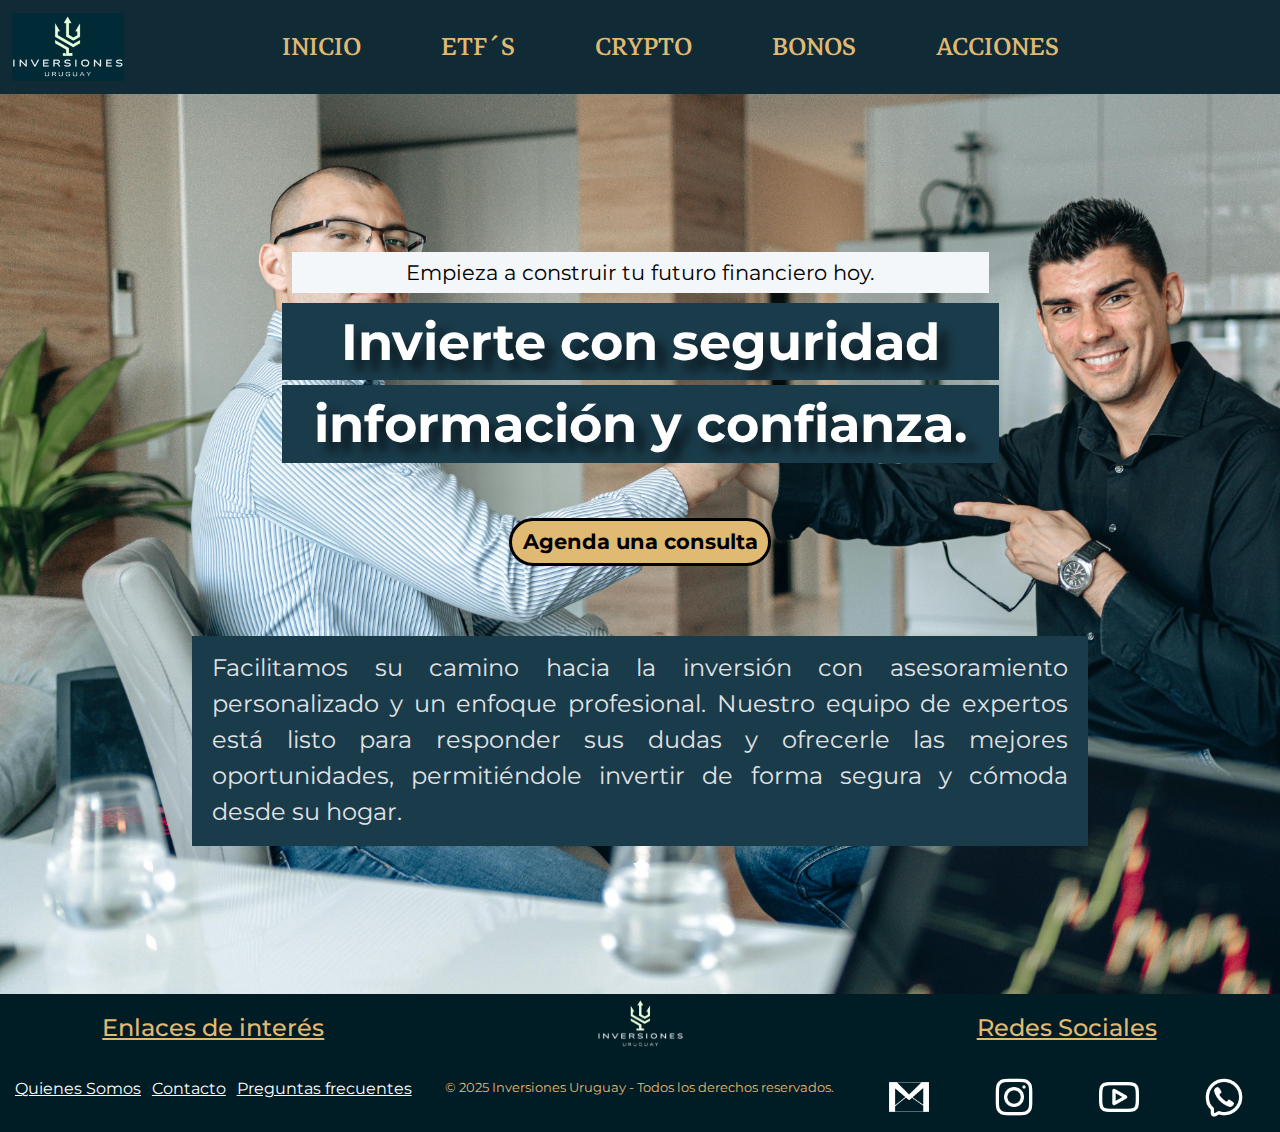
<file: index.html>
<!DOCTYPE html>
<html lang="es">
<head>
    <meta charset="UTF-8">
    <meta name="viewport" content="width=device-width, initial-scale=1.0">
    <title>Inversiones Uruguay</title>
    <!-- CSS BS -->
    <link href="https://cdn.jsdelivr.net/npm/bootstrap@5.3.3/dist/css/bootstrap.min.css" rel="stylesheet" integrity="sha384-QWTKZyjpPEjISv5WaRU9OFeRpok6YctnYmDr5pNlyT2bRjXh0JMhjY6hW+ALEwIH" crossorigin="anonymous">
    <!-- CSS-->
    <link rel="stylesheet" href="./css/style.css">

    <!--FONTS-->
    <!-- Nav -->
<link rel="preconnect" href="https://fonts.googleapis.com">
<link rel="preconnect" href="https://fonts.gstatic.com" crossorigin>
<link href="https://fonts.googleapis.com/css2?family=Markazi+Text:wght@400..700&family=Open+Sans:ital,wght@0,300..800;1,300..800&display=swap" rel="stylesheet">

<!--Textro general -->
<link rel="preconnect" href="https://fonts.googleapis.com">
<link rel="preconnect" href="https://fonts.gstatic.com" crossorigin>
<link href="https://fonts.googleapis.com/css2?family=Markazi+Text:wght@400..700&family=Montserrat:ital,wght@0,100..900;1,100..900&family=Open+Sans:ital,wght@0,300..800;1,300..800&display=swap" rel="stylesheet">
</head>
<body>
    
<header>
    <!-- BARRA DE NAVEGACION -->
    <nav class="navbar navbar-expand-lg menu-navegacion">
        <div class="container-fluid">
          <a class="navbar-brand" href="./index.html"><img class="logo-inicial" src="./assets/logo2.PNG" alt="Logo"></a>
          <button class="navbar-toggler color-hamburguesa" type="button" data-bs-toggle="collapse" data-bs-target="#navbarNav" aria-controls="navbarNav" aria-expanded="false" aria-label="Toggle navigation">
            <span class="navbar-toggler-icon"></span>
          </button>
          <div class="collapse navbar-collapse" id="navbarNav">
            <ul class="navbar-nav menu-navegacion">
              <li class="nav-item">
                <a class="nav-link custom-navbar" href="index.html">Inicio</a>
              </li>
              <li class="nav-item">
                <a class="nav-link custom-navbar" href="./pages/etf.html">Etf´s</a>
              </li>
              <li class="nav-item">
                <a class="nav-link custom-navbar" href="./pages/crypto.html">Crypto</a>
              </li>
              <li class="nav-item">
                <a class="nav-link  custom-navbar" href="./pages/bonos.html">Bonos</a>
              </li>
              <li class="nav-item">
                <a class="nav-link  custom-navbar" href="./pages/acciones.html">Acciones</a>
              </li>
            </ul>
          </div>
        </div>
      </nav>

</header>
   

    <!-- Sección Principal -->   
<main class="background-inicio">
    <section class="contenedor-main">
      <div>
            <p class="primer-texto">Empieza a construir tu futuro financiero hoy.</p>
            <h1 class="titulo-principal">Invierte con seguridad </h1>
            <h2 class="titulo-principal">información y confianza.</h2>
          </div>
        <!-- Boton agenda -->
    <button type="button" class="btn btn-primary btn-lg boton-agenda">Agenda una consulta</button>

<div class="texto-principal">
<p>Facilitamos su camino hacia la inversión con asesoramiento personalizado y un enfoque profesional. Nuestro equipo de expertos está listo para responder sus dudas y ofrecerle las mejores oportunidades, permitiéndole invertir de forma segura y cómoda desde su hogar.</p>
</div> 
</section>   
</main>

<!-- FOOTER -->
<footer class="contenedor-footer">

<section class="footer-col-enlaces">
  <h3 class="titulos-footer">Enlaces de interés</h3>
        <ul class="contenedor-enlaces">
            <li><a class="footer-estilo" href="./pages/nosotros.html">Quienes Somos</a></li>
            <li><a class="footer-estilo" href="./pages/contacto.html">Contacto</a></li>
            <li><a class="footer-estilo" href="./pages/preguntas-frecuentes.html">Preguntas frecuentes</a></li>
        </ul>

</section>

<section class="logo-footer">
  <div >
    <img class="logo-footer-tamaño" src="assets/logo-footer1.PNG" alt="Logo de Inversiones Uruguay">
    <p class="footer-p">© 2025 Inversiones Uruguay - Todos los  derechos reservados.</p>
</div>
</section>

<section class="footer-col-iconos">
  
        <!-- REDES SOCIALES -->
         <h3 class="titulos-footer">Redes Sociales</h3>
        <section class="redes-sociales">
            <div>
                <a class="estilo-iconos" href="https://www.gmail.com/"><img class="redes-sociales-iconos" src="assets/mail.png" alt="Mail"></a>
                <a class="estilo-iconos" href="https://www.instagram.com/"><img class="redes-sociales-iconos" src="assets/ig.png" alt="Instagram"></a>
                <a class="estilo-iconos" href="https://www.youtube.com/"><img class="redes-sociales-iconos" src="assets/yt.png" alt="Youtube"></a>
                <a class="estilo-iconos" href="https://wa.me/111111111"><img class="redes-sociales-iconos" src="assets/wpp.png" alt="Whataspp"></a>
        </div>
        
      </section>
    </section>
  
</footer>
<script src="https://cdn.jsdelivr.net/npm/bootstrap@5.3.3/dist/js/bootstrap.bundle.min.js" integrity="sha384-YvpcrYf0tY3lHB60NNkmXc5s9fDVZLESaAA55NDzOxhy9GkcIdslK1eN7N6jIeHz" crossorigin="anonymous"></script>
</body>
</html>
</file>
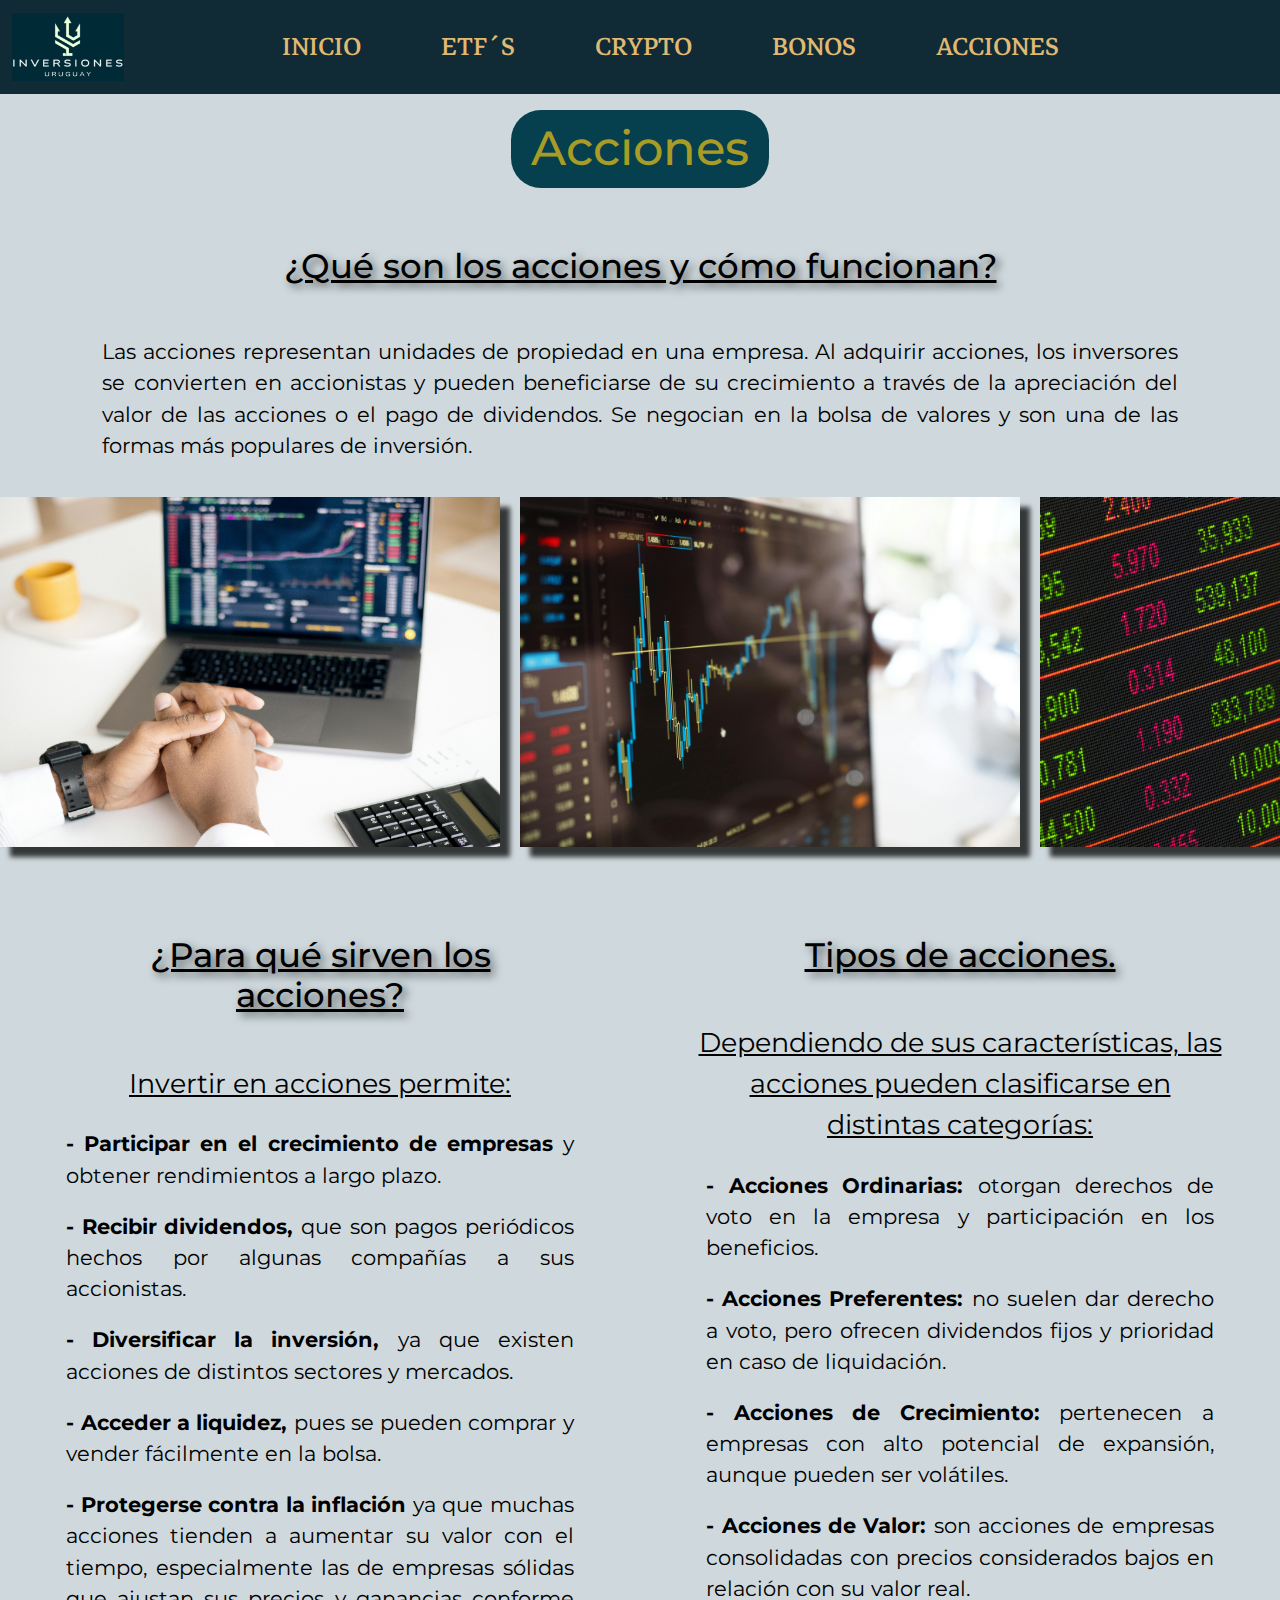
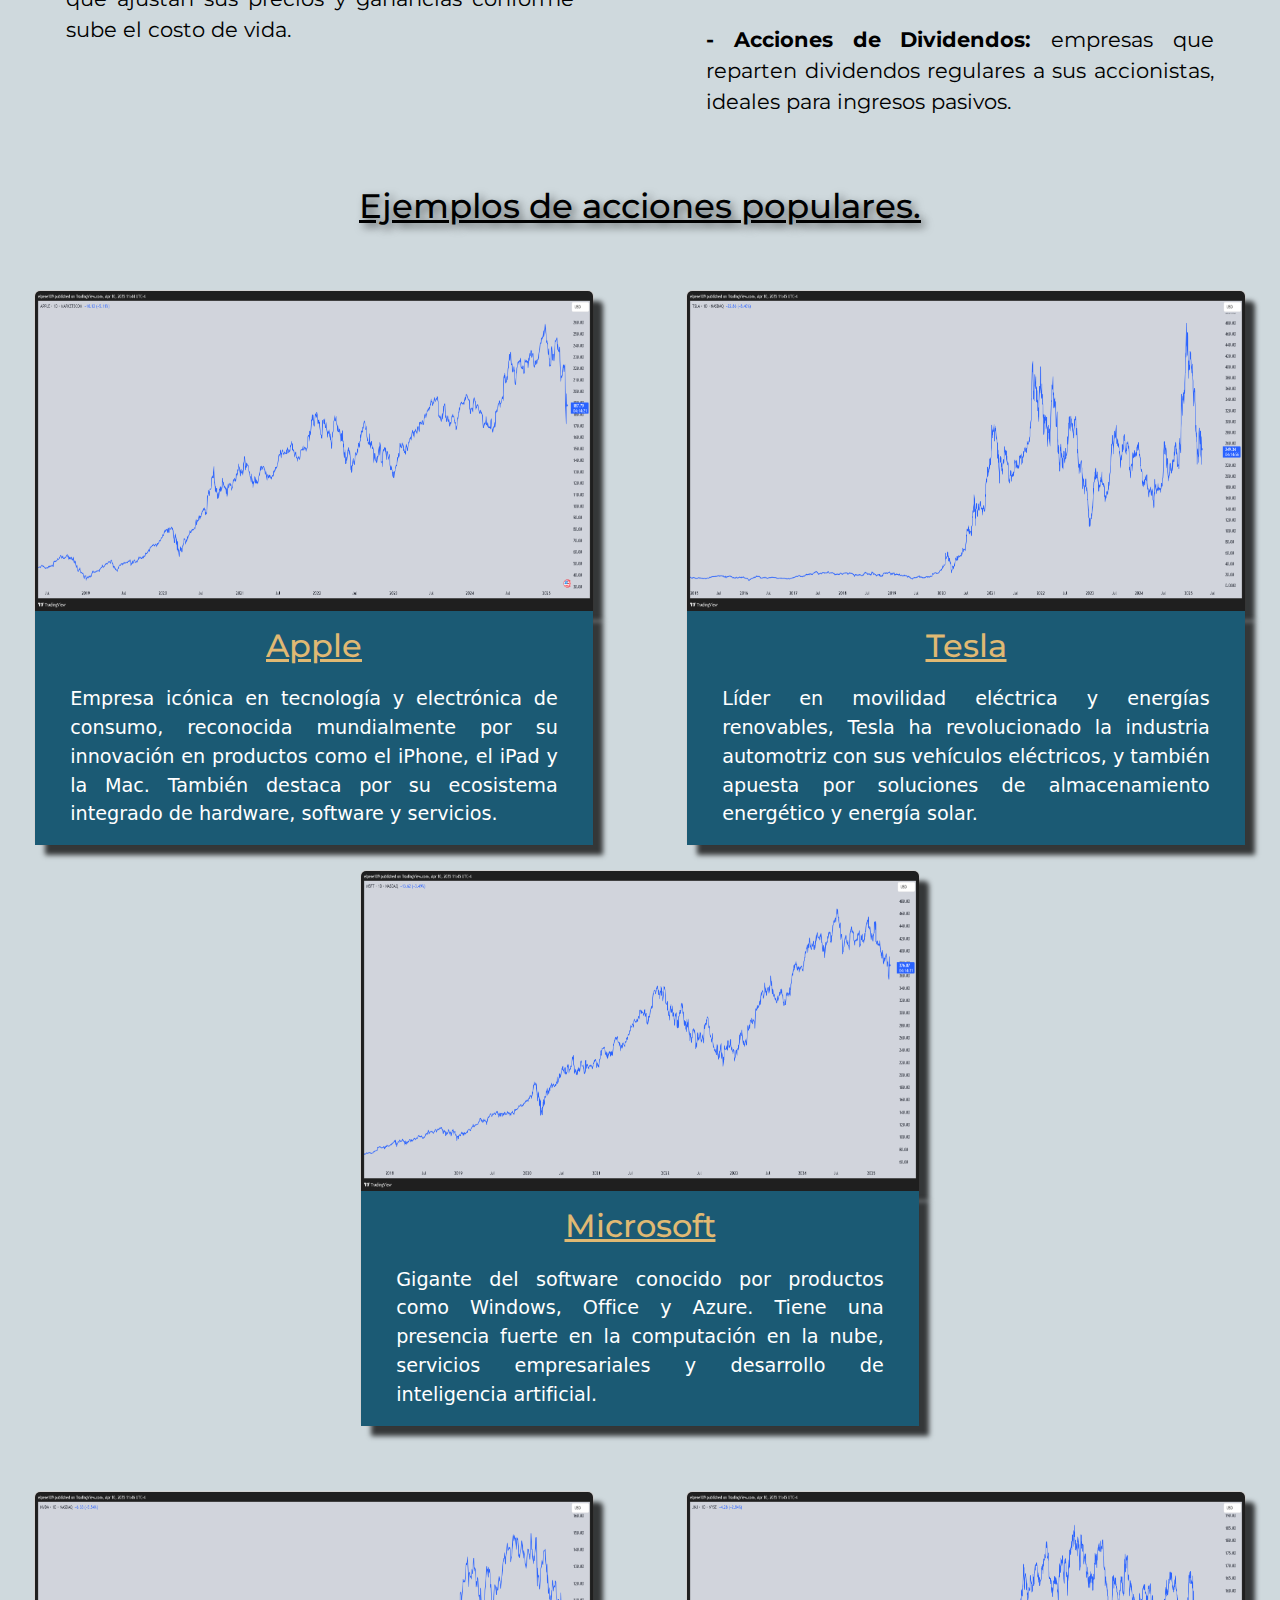
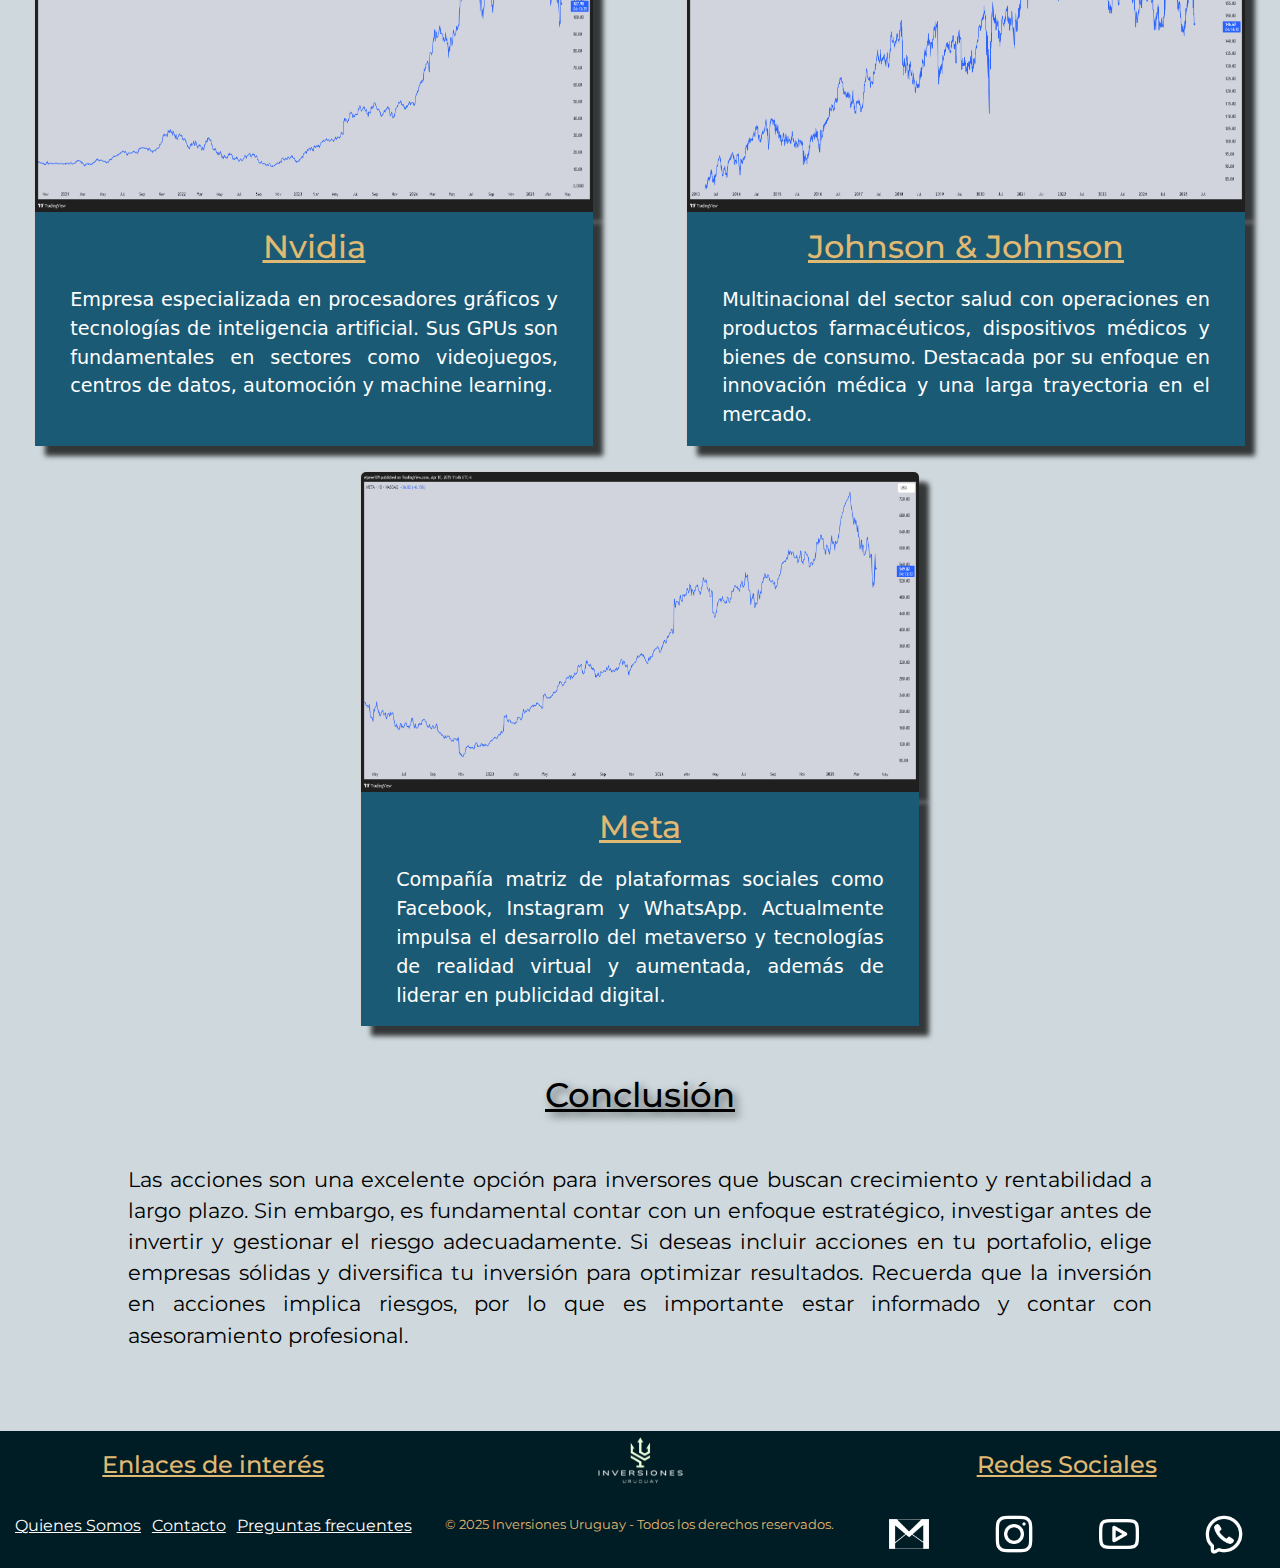
<file: pages/acciones.html>
<!DOCTYPE html>
<html lang="es">
<head>
    <meta charset="UTF-8">
    <meta name="viewport" content="width=device-width, initial-scale=1.0">
    <title>Inversiones Uruguay</title>
<!-- CSS BS -->
<link href="https://cdn.jsdelivr.net/npm/bootstrap@5.3.3/dist/css/bootstrap.min.css" rel="stylesheet" integrity="sha384-QWTKZyjpPEjISv5WaRU9OFeRpok6YctnYmDr5pNlyT2bRjXh0JMhjY6hW+ALEwIH" crossorigin="anonymous">
    <!-- CSS-->
    <link rel="stylesheet" href="../css/style.css">

    <!--FONTS-->
    <!-- Nav -->
<link rel="preconnect" href="https://fonts.googleapis.com">
<link rel="preconnect" href="https://fonts.gstatic.com" crossorigin>
<link href="https://fonts.googleapis.com/css2?family=Markazi+Text:wght@400..700&family=Open+Sans:ital,wght@0,300..800;1,300..800&display=swap" rel="stylesheet">

<!--Textro general -->
<link rel="preconnect" href="https://fonts.googleapis.com">
<link rel="preconnect" href="https://fonts.gstatic.com" crossorigin>
<link href="https://fonts.googleapis.com/css2?family=Markazi+Text:wght@400..700&family=Montserrat:ital,wght@0,100..900;1,100..900&family=Open+Sans:ital,wght@0,300..800;1,300..800&display=swap" rel="stylesheet">
</head>

<!-- BARRA DE NAVEGACION. -->

<body>

  <header>
    <!-- BARRA DE NAVEGACION -->
    <nav class="navbar navbar-expand-lg menu-navegacion">
      <div class="container-fluid">
        <a class="navbar-brand" href="../index.html"><img class="logo-inicial" src="../assets/logo2.PNG" alt="Logo"></a>
        <button class="navbar-toggler color-hamburguesa" type="button" data-bs-toggle="collapse" data-bs-target="#navbarNav" aria-controls="navbarNav" aria-expanded="false" aria-label="Toggle navigation">
          <span class="navbar-toggler-icon"></span>
        </button>
        <div class="collapse navbar-collapse" id="navbarNav">
          <ul class="navbar-nav menu-navegacion">
            <li class="nav-item">
              <a class="nav-link custom-navbar" href="../index.html">Inicio</a>
            </li>
            <li class="nav-item">
              <a class="nav-link custom-navbar" href="../pages/etf.html">Etf´s</a>
            </li>
            <li class="nav-item">
              <a class="nav-link custom-navbar" href="../pages/crypto.html">Crypto</a>
            </li>
            <li class="nav-item">
              <a class="nav-link  custom-navbar" href="../pages/bonos.html">Bonos</a>
            </li>
            <li class="nav-item">
              <a class="nav-link  custom-navbar" href="../pages/acciones.html">Acciones</a>
            </li>
          </ul>
        </div>
      </div>
    </nav>

</header>


    <!--SECCION PRINICPAL ACCIONES -->

<main class="background-pages">
    <!-- Titulo de la pestaña -->
    <div class="contenedor-titulo-inicial">
      <h1 class="titulo-inicial">Acciones</h1>
    </div>
    
    <!-- Que son y como funcionan -->

    <section class="estilo-main">
      <div class="contenedor-que-son">
    <h2 class="subtitulo-main">¿Qué son los acciones y cómo funcionan?</h2>
    <p>Las acciones representan unidades de propiedad en una empresa. Al adquirir acciones, los inversores se convierten en accionistas y pueden beneficiarse de su crecimiento a través de la apreciación del valor de las acciones o el pago de dividendos. Se negocian en la bolsa de valores y son una de las formas más populares de inversión.</p>
  </div>
</section>


<!-- IMAGENES -->
<section class="contenedor-imagenes">
  <div><img class="pages-img " src="../assets/foto-acciones-1.jpg" alt="foto bonos"></div>
  <div><img class="pages-img" src="../assets/foto-acciones-2.jpg" alt="foto bonos"></div>
  <div><img class="pages-img ocultar-mobile" src="../assets/foto-acciones-3.jpg" alt="foto bonos"></div>
</section>


    <!-- Para que sirven y tipos -->

 <section class="contenedor-uso-tipos">
  <div class="estilo-main">
    <h2 class="subtitulo-main">¿Para qué sirven los acciones?</h2>
    <p class="p-main">Invertir en acciones permite:</p>
<ul>
    <li class="estilo-uso-tipos"><strong>- Participar en el crecimiento de empresas </strong> y obtener rendimientos a largo plazo.</li>
    <li class="estilo-uso-tipos"><strong>- Recibir dividendos,</strong> que son pagos periódicos hechos por algunas compañías a sus accionistas.</li>
    <li class="estilo-uso-tipos"><strong>- Diversificar la inversión,</strong> ya que existen acciones de distintos sectores y mercados.</li>
    <li class="estilo-uso-tipos"><strong>- Acceder a liquidez,</strong> pues se pueden comprar y vender fácilmente en la bolsa.</li>
    <li class="estilo-uso-tipos"><strong>- Protegerse contra la inflación</strong> ya que muchas acciones tienden a aumentar su valor con el tiempo, especialmente las de empresas sólidas que ajustan sus precios y ganancias conforme sube el costo de vida.</li> 
</ul>
</div>


    <!--TIPOS DE ACCIONES-->

  <div class="estilo-main">
  <h2 class="subtitulo-main">Tipos de acciones.</h2>
  <p class="p-main">Dependiendo de sus características, las acciones pueden clasificarse en distintas categorías:</p>
  <ul>
    <li class="estilo-uso-tipos"><strong>- Acciones Ordinarias:</strong> otorgan derechos de voto en la empresa y participación en los beneficios.</li>
    <li class="estilo-uso-tipos"><strong>- Acciones Preferentes:</strong> no suelen dar derecho a voto, pero ofrecen dividendos fijos y prioridad en caso de liquidación.</li>
    <li class="estilo-uso-tipos"> <strong>- Acciones de Crecimiento:</strong> pertenecen a empresas con alto potencial de expansión, aunque pueden ser volátiles.</li>
    <li class="estilo-uso-tipos"> <strong>- Acciones de Valor:</strong> son acciones de empresas consolidadas con precios considerados bajos en relación con su valor real.</li>
    <li class="estilo-uso-tipos"><strong>- Acciones de Dividendos:</strong> empresas que reparten dividendos regulares a sus accionistas, ideales para ingresos pasivos.</li>
  </ul>
</div>
</section>

<!-- RECOMENDACIONES -->


<!-- POR AHORA NO LO USO, PERO LO DEJO POR SI EN UN FUTURO LO QUIERO USAR.
<section class="estilo-main">
    <h2 class="subtitulo-main">Recomendaciones para invertir en acciones.</h2>
    <p>Si estás interesado en invertir en acciones, te recomendamos seguir estos consejos:</p>
    <ul>
        <li><strong>- Define tu estrategia: </strong> ¿Buscas crecimiento a largo plazo o ingresos por dividendos?</li>
        <li><strong>- Analiza la empresa:</strong>  Revisa su desempeño financiero, sector y estabilidad.</li>
        <li><strong>-  Diversifica tu cartera:</strong> No concentres toda tu inversión en una sola acción o sector.</li>
        <li><strong>-  Elige un bróker confiable: </strong>Usa plataformas con buenas condiciones y bajas comisiones.</li>
        <li><strong>- Controla el riesgo:</strong>Considera factores macroeconómicos y diversificación para minimizar pérdidas.</li>
    </ul>
</section>
-->




<!-- ACCIONES POPULARES -->

<section class="estilo-main">
  <h2 class="subtitulo-main">Ejemplos de acciones populares.</h2>
 </section>

 <section class="contenedor-cards">
  <div class="card card-tamaño-pages">
    <img class="img-card-tamaño card-img-top" src="../assets/accion-apple.png" alt="apple">
    <div class="card-body card-color">
      <h5 class="card-title card-titulo">Apple</h5>
      <p class="card-text card-descripcion">Empresa icónica en tecnología y electrónica de consumo, reconocida mundialmente por su innovación en productos como el iPhone, el iPad y la Mac. También destaca por su ecosistema integrado de hardware, software y servicios.</p>
    </div>
  </div>
  
  <div class="card card-tamaño-pages">
    <img class="img-card-tamaño card-img-top" src="../assets/accion-tsla.png" alt="tesla">
    <div class="card-body card-color">
      <h5 class="card-title card-titulo">Tesla</h5>
      <p class="card-text card-descripcion">Líder en movilidad eléctrica y energías renovables, Tesla ha revolucionado la industria automotriz con sus vehículos eléctricos, y también apuesta por soluciones de almacenamiento energético y energía solar.</p>
    </div>
  </div>

  <div class="card card-tamaño-pages">
    <img class="img-card-tamaño card-img-top" src="../assets/accion-msft.png" alt="microsoft">
    <div class="card-body card-color">
      <h5 class="card-title card-titulo">Microsoft</h5>
      <p class="card-text card-descripcion">Gigante del software conocido por productos como Windows, Office y Azure. Tiene una presencia fuerte en la computación en la nube, servicios empresariales y desarrollo de inteligencia artificial.</p>
    </div>
  </div>
  </section>

  <section class="contenedor-cards">
    <div class="card card-tamaño-pages">
      <img class="img-card-tamaño card-img-top" src="../assets/accion-nvidia.png" alt="nvidia">
      <div class="card-body card-color">
        <h5 class="card-title card-titulo">Nvidia</h5>
        <p class="card-text card-descripcion">Empresa especializada en procesadores gráficos y tecnologías de inteligencia artificial. Sus GPUs son fundamentales en sectores como videojuegos, centros de datos, automoción y machine learning.</p>
      </div>
    </div>
    
    <div class="card card-tamaño-pages">
      <img class="img-card-tamaño card-img-top" src="../assets/accion-jnj.png" alt="jnj">
      <div class="card-body card-color">
        <h5 class="card-title card-titulo">Johnson & Johnson</h5>
        <p class="card-text card-descripcion">Multinacional del sector salud con operaciones en productos farmacéuticos, dispositivos médicos y bienes de consumo. Destacada por su enfoque en innovación médica y una larga trayectoria en el mercado.</p>
      </div>
    </div>
  
    <div class="card card-tamaño-pages">
      <img class="img-card-tamaño card-img-top" src="../assets/accion-meta.png" alt="meta">
      <div class="card-body card-color">
        <h5 class="card-title card-titulo">Meta</h5>
        <p class="card-text card-descripcion">Compañía matriz de plataformas sociales como Facebook, Instagram y WhatsApp. Actualmente impulsa el desarrollo del metaverso y tecnologías de realidad virtual y aumentada, además de liderar en publicidad digital.</p>
      </div>
    </div>
    </section>



<!-- CONCLUSION -->

<section class="contenedor-conclusion">
  <div class="estilo-main-conclusion">
    <h2 class="subtitulo-main">Conclusión</h2>
    <p>Las acciones son una excelente opción para inversores que buscan crecimiento y rentabilidad a largo plazo. Sin embargo, es fundamental contar con un enfoque estratégico, investigar antes de invertir y gestionar el riesgo adecuadamente. Si deseas incluir acciones en tu portafolio, elige empresas sólidas y diversifica tu inversión para optimizar resultados. Recuerda que la inversión en acciones implica riesgos, por lo que es importante estar informado y contar con asesoramiento profesional.</p>
  </div>
</section>
</main>

<!-- FOOTER -->
<!-- FOOTER -->
<footer class="contenedor-footer">
  
  <section class="footer-col-enlaces">
    <h3 class="titulos-footer">Enlaces de interés</h3>
          <ul class="contenedor-enlaces">
              <li><a class="footer-estilo" href="../pages/nosotros.html">Quienes Somos</a></li>
              <li><a class="footer-estilo" href="../pages/contacto.html">Contacto</a></li>
              <li><a class="footer-estilo" href="../pages/preguntas-frecuentes.html">Preguntas frecuentes</a></li>
          </ul>
  
  </section>
  
  <section  class="logo-footer">
    <div>
      <img class="logo-footer-tamaño" src="../assets/logo-footer1.PNG" alt="Logo de Inversiones Uruguay">
      <p class="footer-p">© 2025 Inversiones Uruguay - Todos los  derechos reservados.</p>
  </div>
  </section>
  
  <section class="footer-col-iconos">
          <!-- REDES SOCIALES -->
           <h3 class="titulos-footer">Redes Sociales</h3>
          <section class="redes-sociales">
              <div>
                  <a class="estilo-iconos" href="https://www.gmail.com/"><img class="redes-sociales-iconos" src="../assets/mail.png" alt="Mail"></a>
                  <a class="estilo-iconos" href="https://www.instagram.com/"><img class="redes-sociales-iconos" src="../assets/ig.png" alt="Instagram"></a>
                  <a class="estilo-iconos" href="https://www.youtube.com/"><img class="redes-sociales-iconos" src="../assets/yt.png" alt="Youtube"></a>
                  <a class="estilo-iconos" href="https://wa.me/111111111"><img class="redes-sociales-iconos" src="../assets/wpp.png" alt="Whataspp"></a>
          </div>
          
        </section>
      </section>
          <!--AVISO DE COPYRIGHT-->
  
      
  
  </footer>
    <script src="https://cdn.jsdelivr.net/npm/bootstrap@5.3.3/dist/js/bootstrap.bundle.min.js" integrity="sha384-YvpcrYf0tY3lHB60NNkmXc5s9fDVZLESaAA55NDzOxhy9GkcIdslK1eN7N6jIeHz" crossorigin="anonymous"></script>
    </body>
    </html>
</file>
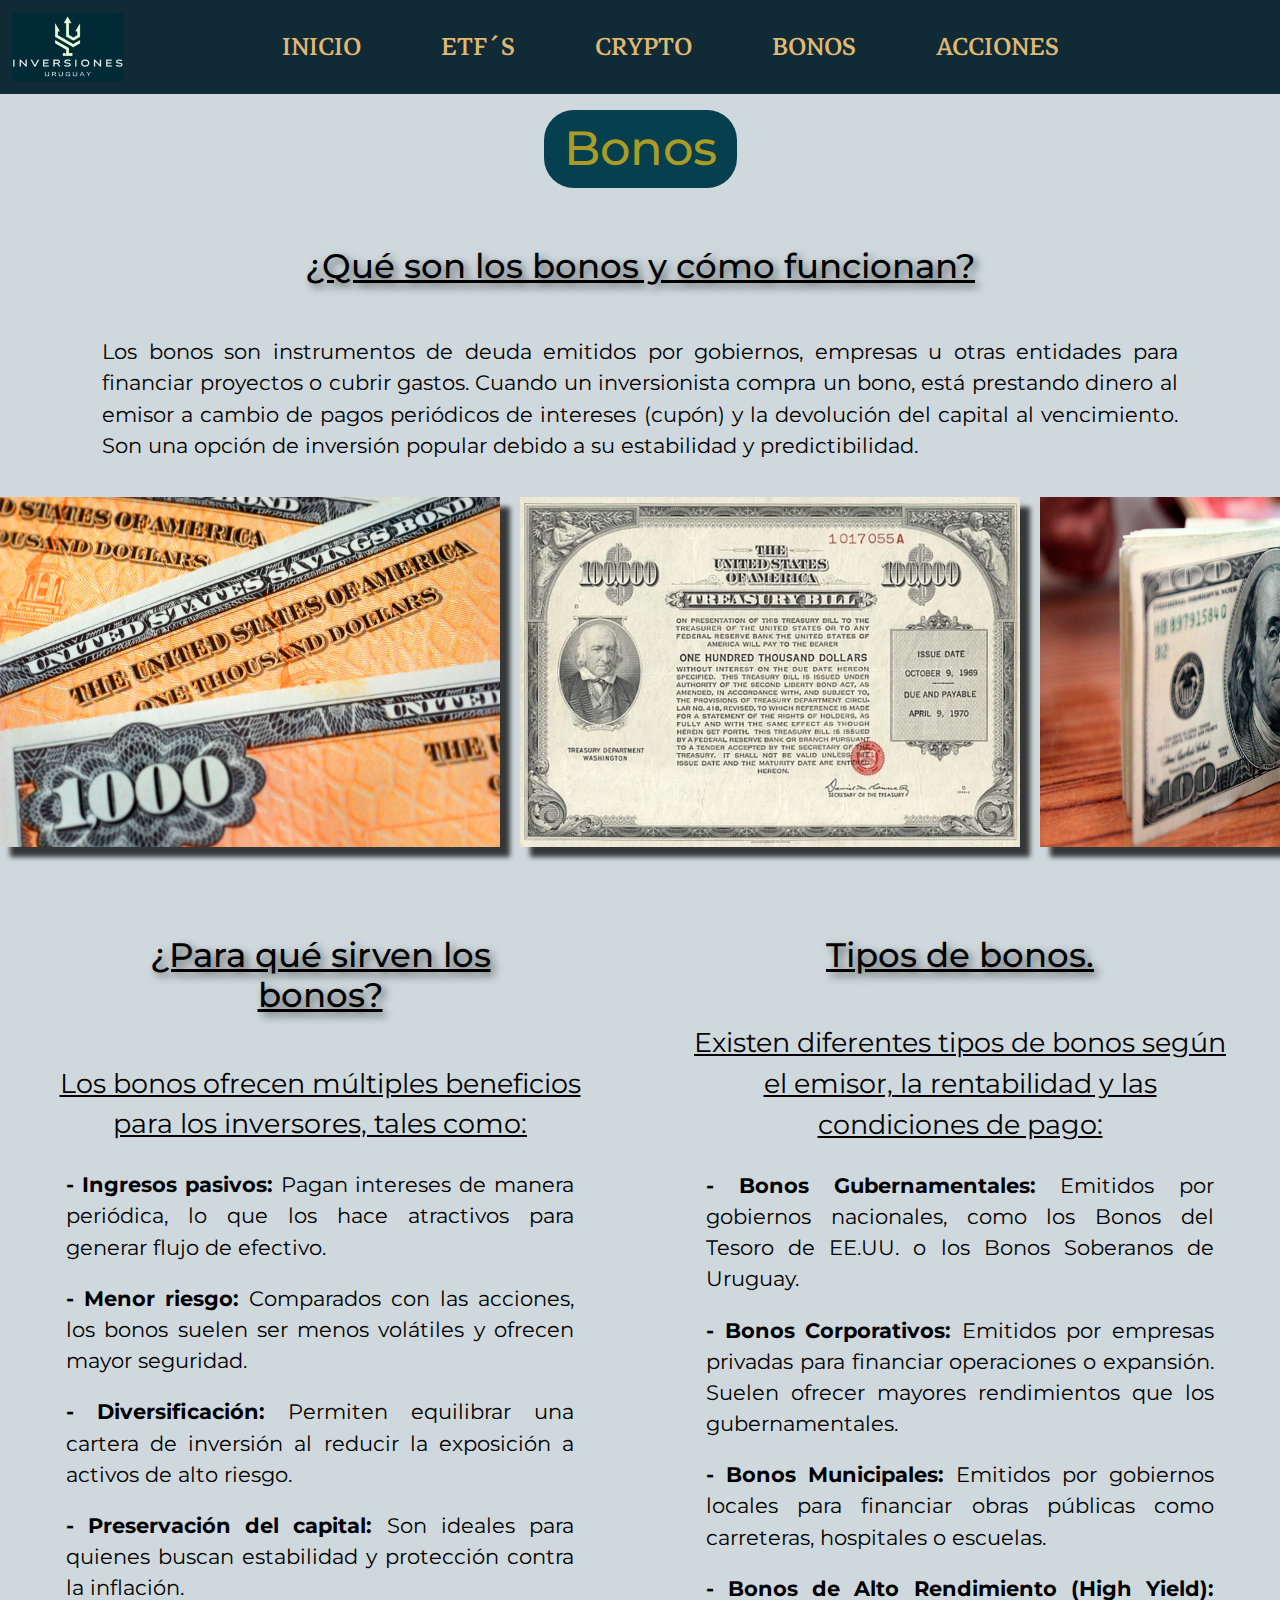
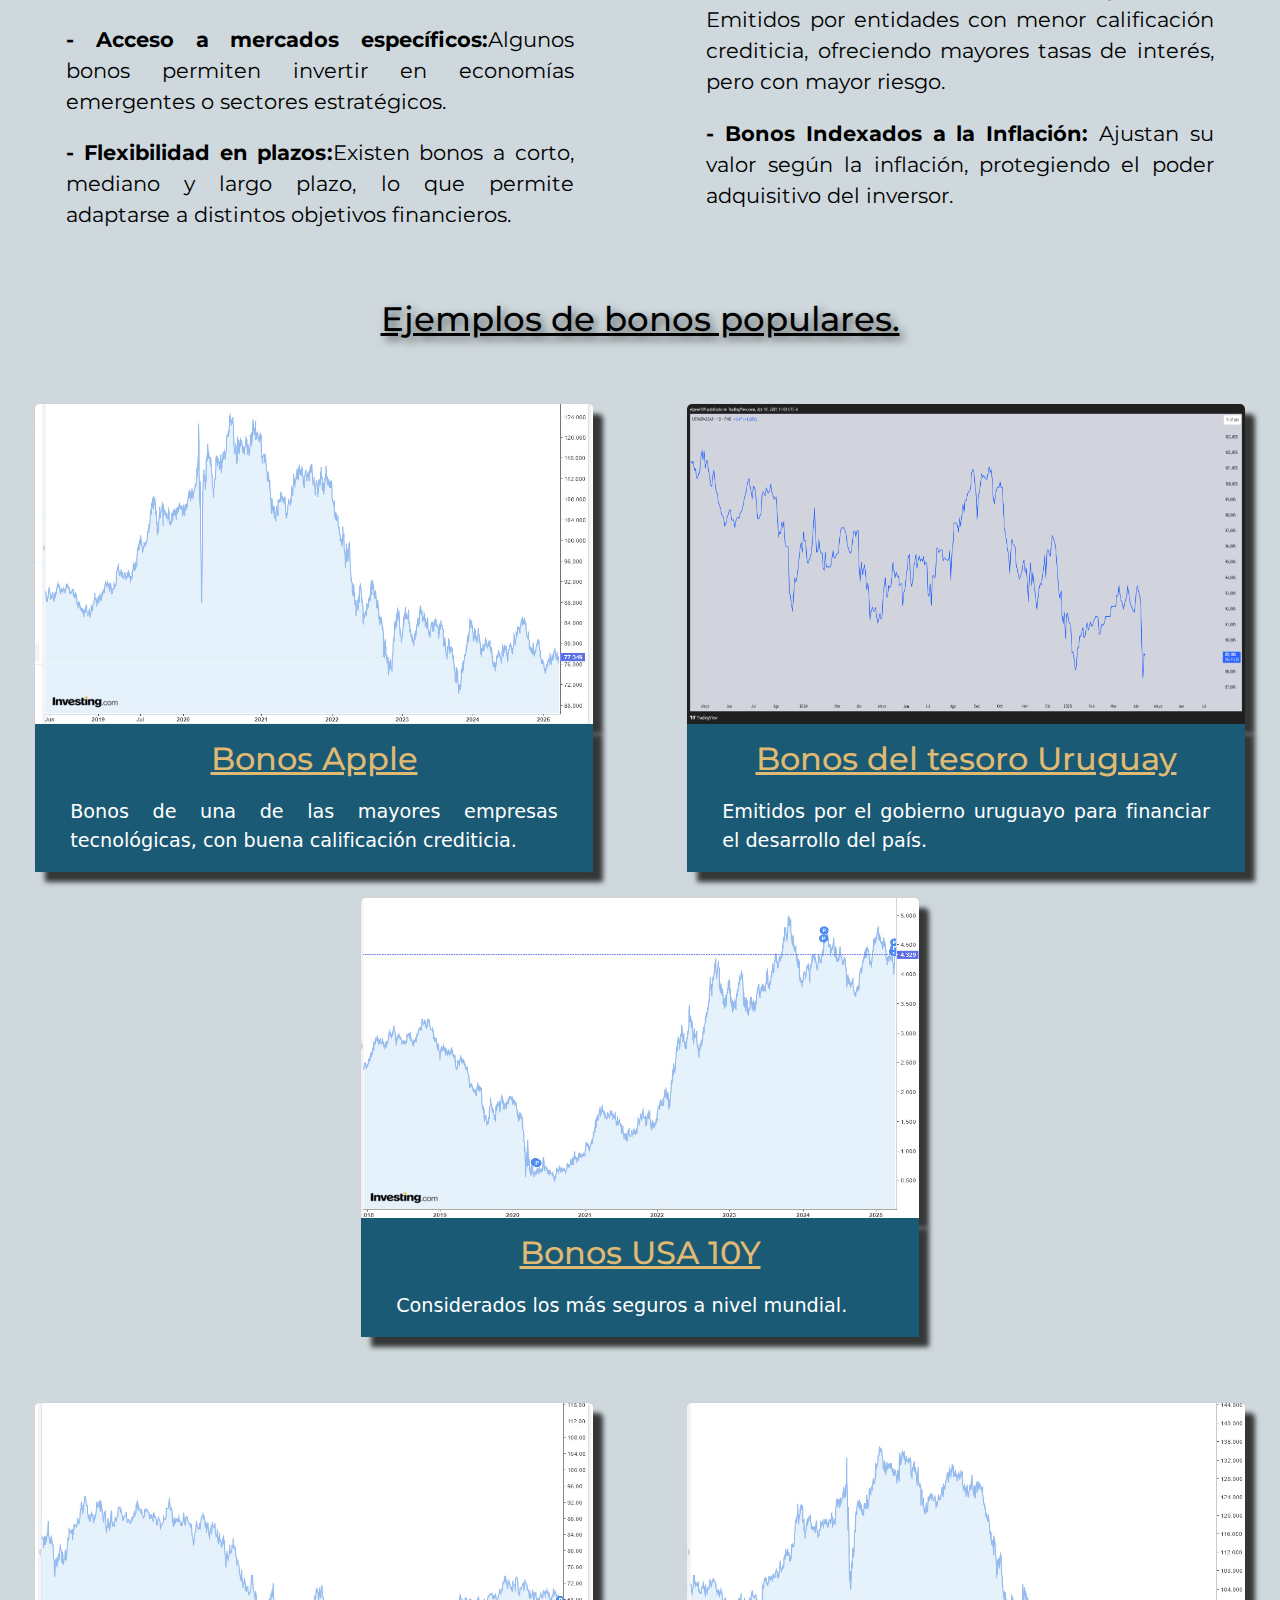
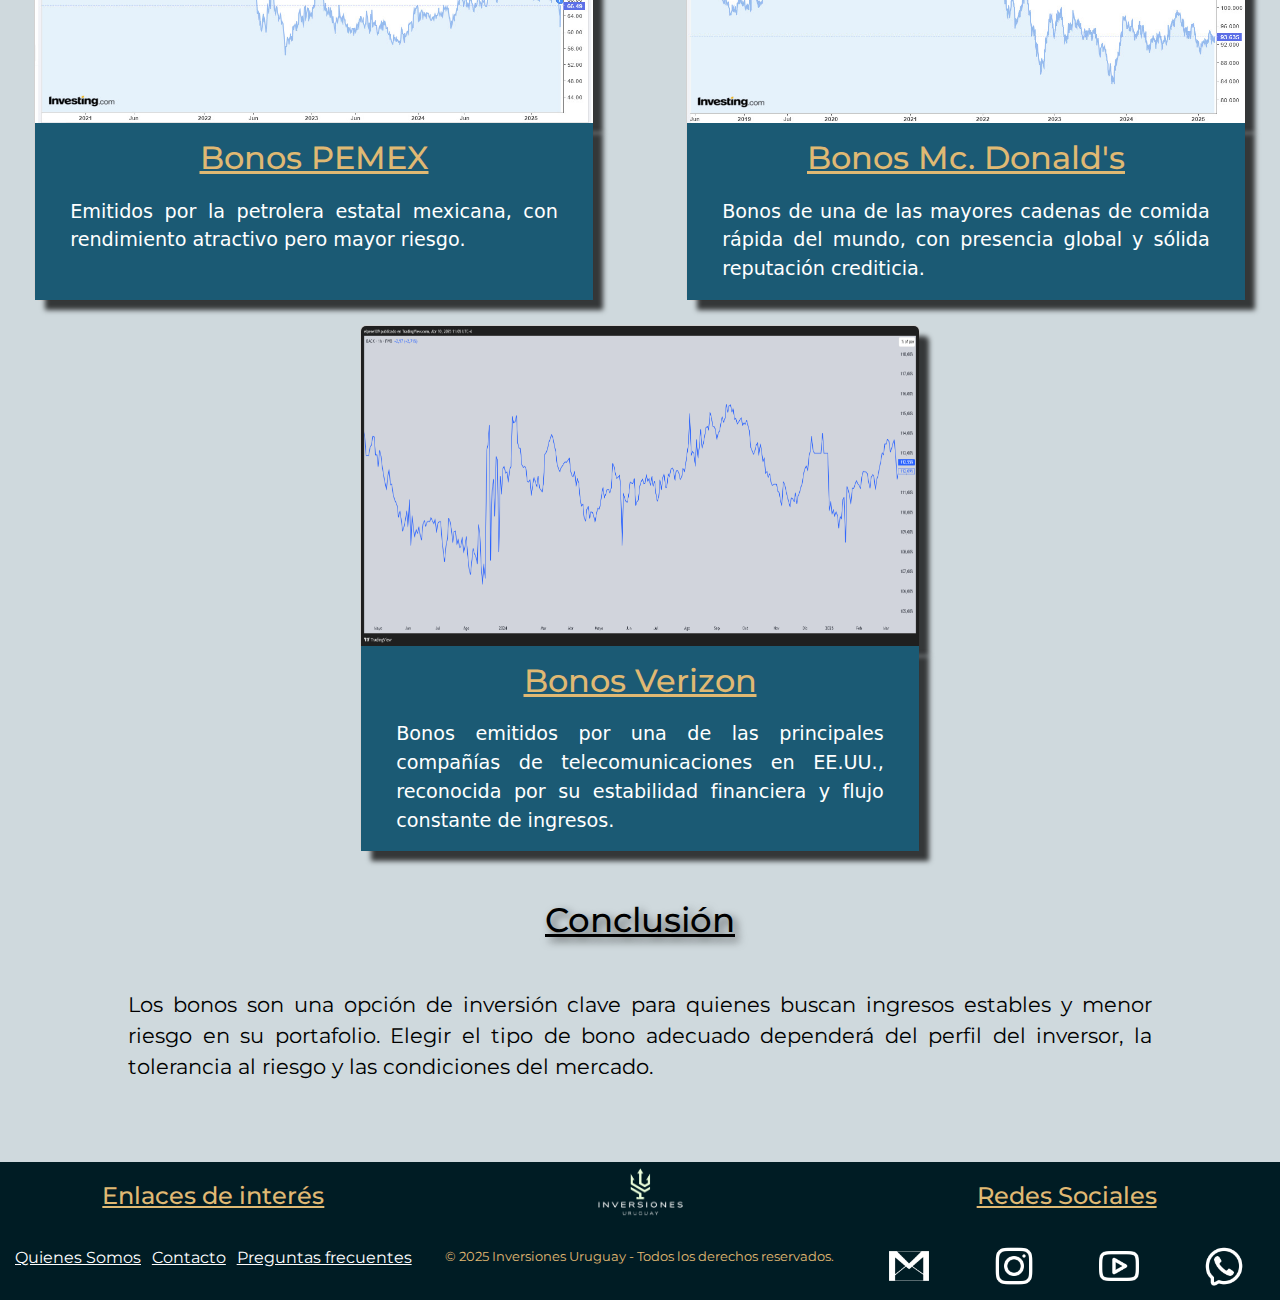
<file: pages/bonos.html>
<!DOCTYPE html>
<html lang="es">
<head>
    <meta charset="UTF-8">
    <meta name="viewport" content="width=device-width, initial-scale=1.0">
    <title>Inversiones Uruguay</title>
<!-- CSS BS -->
<link href="https://cdn.jsdelivr.net/npm/bootstrap@5.3.3/dist/css/bootstrap.min.css" rel="stylesheet" integrity="sha384-QWTKZyjpPEjISv5WaRU9OFeRpok6YctnYmDr5pNlyT2bRjXh0JMhjY6hW+ALEwIH" crossorigin="anonymous">
    <!-- CSS-->
    <link rel="stylesheet" href="../css/style.css">

    <!--FONTS-->
    <!-- Nav -->
<link rel="preconnect" href="https://fonts.googleapis.com">
<link rel="preconnect" href="https://fonts.gstatic.com" crossorigin>
<link href="https://fonts.googleapis.com/css2?family=Markazi+Text:wght@400..700&family=Open+Sans:ital,wght@0,300..800;1,300..800&display=swap" rel="stylesheet">

<!--Textro general -->
<link rel="preconnect" href="https://fonts.googleapis.com">
<link rel="preconnect" href="https://fonts.gstatic.com" crossorigin>
<link href="https://fonts.googleapis.com/css2?family=Markazi+Text:wght@400..700&family=Montserrat:ital,wght@0,100..900;1,100..900&family=Open+Sans:ital,wght@0,300..800;1,300..800&display=swap" rel="stylesheet">
</head>

<!-- BARRA DE NAVEGACION. -->

<body>
  <header>
    <!-- BARRA DE NAVEGACION -->
    <nav class="navbar navbar-expand-lg menu-navegacion">
      <div class="container-fluid">
        <a class="navbar-brand" href="../index.html"><img class="logo-inicial" src="../assets/logo2.PNG" alt="Logo"></a>
        <button class="navbar-toggler color-hamburguesa" type="button" data-bs-toggle="collapse" data-bs-target="#navbarNav" aria-controls="navbarNav" aria-expanded="false" aria-label="Toggle navigation">
          <span class="navbar-toggler-icon"></span>
        </button>
        <div class="collapse navbar-collapse" id="navbarNav">
          <ul class="navbar-nav menu-navegacion">
            <li class="nav-item">
              <a class="nav-link custom-navbar" href="../index.html">Inicio</a>
            </li>
            <li class="nav-item">
              <a class="nav-link custom-navbar" href="../pages/etf.html">Etf´s</a>
            </li>
            <li class="nav-item">
              <a class="nav-link custom-navbar" href="../pages/crypto.html">Crypto</a>
            </li>
            <li class="nav-item">
              <a class="nav-link  custom-navbar" href="../pages/bonos.html">Bonos</a>
            </li>
            <li class="nav-item">
              <a class="nav-link  custom-navbar" href="../pages/acciones.html">Acciones</a>
            </li>
          </ul>
        </div>
      </div>
    </nav>

</header>



    <!--SECCION PRINICPAL BONOS -->

<main class="background-pages">


    <!-- TITULO DE LA PESTAÑA -->

    <div class="contenedor-titulo-inicial">
    <h1 class="titulo-inicial">Bonos</h1>
  </div>
    <!-- QUE SON Y COMO FUNCIONAN -->

    <section class="estilo-main">
      <div class="contenedor-que-son">
    <h2 class="subtitulo-main">¿Qué son los bonos y cómo funcionan?</h2>
    <p>Los bonos son instrumentos de deuda emitidos por gobiernos, empresas u otras entidades para financiar proyectos o cubrir gastos. Cuando un inversionista compra un bono, está prestando dinero al emisor a cambio de pagos periódicos de intereses (cupón) y la devolución del capital al vencimiento. Son una opción de inversión popular debido a su estabilidad y predictibilidad.</p>
  </div>
</section>


<!-- IMAGENES -->
<section class="contenedor-imagenes">
  <div><img class="pages-img" src="../assets/foto-bonos1.jpg" alt="foto bonos"></div>
  <div><img class="pages-img ocultar-mobile" src="../assets/foto-bonos2.png" alt="foto bonos"></div>
  <div><img class="pages-img" src="../assets/foto-bonos3.jpg" alt="foto bonos"></div>
</section>



    <!-- PARA QUE SIRVEN Y TIPOS -->

 <section class="contenedor-uso-tipos">
  <div class="estilo-main">
    <h2 class="subtitulo-main">¿Para qué sirven los bonos?</h2>
    <p class="p-main">Los bonos ofrecen múltiples beneficios para los inversores, tales como:</p>
<ul>
    <li class="estilo-uso-tipos"><strong>- Ingresos pasivos:</strong> Pagan intereses de manera periódica, lo que los hace atractivos para generar flujo de efectivo.</li>
    <li class="estilo-uso-tipos"><strong>- Menor riesgo:</strong> Comparados con las acciones, los bonos suelen ser menos volátiles y ofrecen mayor seguridad.</li>
    <li class="estilo-uso-tipos"><strong>- Diversificación:</strong> Permiten equilibrar una cartera de inversión al reducir la exposición a activos de alto riesgo.</li>
    <li class="estilo-uso-tipos"><strong>- Preservación del capital:</strong> Son ideales para quienes buscan estabilidad y protección contra la inflación.</li>
    <li class="estilo-uso-tipos"><strong>- Acceso a mercados específicos:</strong>Algunos bonos permiten invertir en economías emergentes o sectores estratégicos.</li>
    <li class="estilo-uso-tipos"><strong>- Flexibilidad en plazos:</strong>Existen bonos a corto, mediano y largo plazo, lo que permite adaptarse a distintos objetivos financieros.</li>
     
</ul>
</div>

    <!--TIPOS DE BONOS-->

  <div class="estilo-main">
  <h2 class="subtitulo-main">Tipos de bonos.</h2>
  <p class="p-main">Existen diferentes tipos de bonos según el emisor, la rentabilidad y las condiciones de pago:</p>
  <ul>
    <li class="estilo-uso-tipos"><strong>- Bonos Gubernamentales:</strong> Emitidos por gobiernos nacionales, como los Bonos del Tesoro de EE.UU. o los Bonos Soberanos de Uruguay.</li>
    <li class="estilo-uso-tipos"><strong>- Bonos Corporativos:</strong> Emitidos por empresas privadas para financiar operaciones o expansión. Suelen ofrecer mayores rendimientos que los gubernamentales.</li>
    <li class="estilo-uso-tipos"> <strong>- Bonos Municipales:</strong> Emitidos por gobiernos locales para financiar obras públicas como carreteras, hospitales o escuelas.</li>
    <li class="estilo-uso-tipos"><strong>- Bonos de Alto Rendimiento (High Yield):</strong> Emitidos por entidades con menor calificación crediticia, ofreciendo mayores tasas de interés, pero con mayor riesgo.</li>
    <li class="estilo-uso-tipos"><strong>- Bonos Indexados a la Inflación:</strong> Ajustan su valor según la inflación, protegiendo el poder adquisitivo del inversor.</li>
  </ul>
</div>
</section>

<!-- RECOMENDACIONES -->

<!-- POR AHORA NO LO USO, PERO LO DEJO POR SI EN UN FUTURO LO QUIERO USAR.

<section class="estilo-main">
    <h2 class="subtitulo-main">Recomendaciones para invertir en bonos.</h2>
    <p>Si estás interesado en invertir en bonos, te recomendamos seguir estos consejos:</p>
    <ul>
        <li><strong>- Analiza la calificación crediticia:</strong> Bonos con mejor calificación (AAA, AA) suelen ser más seguros pero con menor rentabilidad.</li>
        <li><strong>- Considera la tasa de interés:</strong> Las tasas fijas brindan estabilidad, mientras que las tasas variables se ajustan a las condiciones del mercado.</li>
        <li><strong>- Diversifica el portafolio:</strong> Combinar bonos de diferentes emisores y plazos reduce riesgos.</li>
        <li><strong>- Evalúa el plazo de vencimiento:</strong>Bonos a corto plazo ofrecen liquidez, mientras que los de largo plazo pueden tener mejores rendimientos.</li>
        <li><strong>- Consulta la política fiscal:</strong>Algunos bonos ofrecen ventajas fiscales según el país y el tipo de emisión.</li>
    </ul>
</section>
-->





<!-- BONOS POPULARES -->

<section class="estilo-main">
    <h2 class="subtitulo-main">Ejemplos de bonos populares.</h2>
   </section>

   <section class="contenedor-cards">
    <div class="card card-tamaño-pages">
      <img class="img-card-tamaño card-img-top" src="../assets/foto-bonos-apple.jpeg" alt="apple">
      <div class="card-body card-color">
        <h5 class="card-title card-titulo">Bonos Apple</h5>
        <p class="card-text card-descripcion">Bonos de una de las mayores empresas tecnológicas, con buena calificación crediticia.</p>
      </div>
    </div>
    
    <div class="card card-tamaño-pages">
      <img class="img-card-tamaño card-img-top" src="../assets/foto-bonos-uru.png" alt="bonos uru">
      <div class="card-body card-color">
        <h5 class="card-title card-titulo">Bonos del tesoro Uruguay</h5>
        <p class="card-text card-descripcion">Emitidos por el gobierno uruguayo para financiar el desarrollo del país.</p>
      </div>
    </div>
    
    
    <div class="card card-tamaño-pages">
      <img class="img-card-tamaño card-img-top" src="../assets/foto-bonos-us.jpeg" alt="us10y">
      <div class="card-body card-color">
        <h5 class="card-title card-titulo">Bonos USA 10Y</h5>
        <p class="card-text card-descripcion">Considerados los más seguros a nivel mundial.</p>
      </div>
    </div>
    </section>


    <section class="contenedor-cards">
      <div class="card card-tamaño-pages">
        <img class="img-card-tamaño card-img-top" src="../assets/foto-bonos-pemex.jpeg" alt="pemex">
        <div class="card-body card-color">
          <h5 class="card-title card-titulo">Bonos PEMEX</h5>
          <p class="card-text card-descripcion">Emitidos por la petrolera estatal mexicana, con rendimiento atractivo pero mayor riesgo.</p>
        </div>
      </div>
      
      <div class="card card-tamaño-pages">
        <img class="img-card-tamaño card-img-top" src="../assets/foto-bonos-mc.jpeg" alt="mc">
        <div class="card-body card-color">
          <h5 class="card-title card-titulo">Bonos Mc. Donald's</h5>
          <p class="card-text card-descripcion">Bonos de una de las mayores cadenas de comida rápida del mundo, con presencia global y sólida reputación crediticia.</p>
        </div>
      </div>
      
      
      <div class="card card-tamaño-pages">
        <img class="img-card-tamaño card-img-top" src="../assets/foto-bonos-verizon.png" alt="verizon">
        <div class="card-body card-color">
          <h5 class="card-title card-titulo">Bonos Verizon</h5>
          <p class="card-text card-descripcion">
            Bonos emitidos por una de las principales compañías de telecomunicaciones en EE.UU., reconocida por su estabilidad financiera y flujo constante de ingresos.</p>
        </div>
      </div>
      </section>


  








<!-- CONCLUSION -->

<section class="contenedor-conclusion">
  <div class="estilo-main-conclusion">
    <h2 class="subtitulo-main">Conclusión</h2>
    <p>Los bonos son una opción de inversión clave para quienes buscan ingresos estables y menor riesgo en su portafolio. Elegir el tipo de bono adecuado dependerá del perfil del inversor, la tolerancia al riesgo y las condiciones del mercado.</p>
  </div>
</section>
</main>

<!-- FOOTER -->
<!-- FOOTER -->
<footer class="contenedor-footer">
  
  <section class="footer-col-enlaces">
    <h3 class="titulos-footer">Enlaces de interés</h3>
          <ul class="contenedor-enlaces">
              <li><a class="footer-estilo" href="../pages/nosotros.html">Quienes Somos</a></li>
              <li><a class="footer-estilo" href="../pages/contacto.html">Contacto</a></li>
              <li><a class="footer-estilo" href="../pages/preguntas-frecuentes.html">Preguntas frecuentes</a></li>
          </ul>
  
  </section>
  
  <section  class="logo-footer">
    <div>
      <img class="logo-footer-tamaño" src="../assets/logo-footer1.PNG" alt="Logo de Inversiones Uruguay">
      <p class="footer-p">© 2025 Inversiones Uruguay - Todos los  derechos reservados.</p>
  </div>
  </section>
  
  <section class="footer-col-iconos">
          <!-- REDES SOCIALES -->
           <h3 class="titulos-footer">Redes Sociales</h3>
          <section class="redes-sociales">
              <div>
                  <a class="estilo-iconos" href="https://www.gmail.com/"><img class="redes-sociales-iconos" src="../assets/mail.png" alt="Mail"></a>
                  <a class="estilo-iconos" href="https://www.instagram.com/"><img class="redes-sociales-iconos" src="../assets/ig.png" alt="Instagram"></a>
                  <a class="estilo-iconos" href="https://www.youtube.com/"><img class="redes-sociales-iconos" src="../assets/yt.png" alt="Youtube"></a>
                  <a class="estilo-iconos" href="https://wa.me/111111111"><img class="redes-sociales-iconos" src="../assets/wpp.png" alt="Whataspp"></a>
          </div>
          
        </section>
      </section>
          <!--AVISO DE COPYRIGHT-->
  
      
  
  </footer>
    <script src="https://cdn.jsdelivr.net/npm/bootstrap@5.3.3/dist/js/bootstrap.bundle.min.js" integrity="sha384-YvpcrYf0tY3lHB60NNkmXc5s9fDVZLESaAA55NDzOxhy9GkcIdslK1eN7N6jIeHz" crossorigin="anonymous"></script>
    </body>
    </html>
</file>
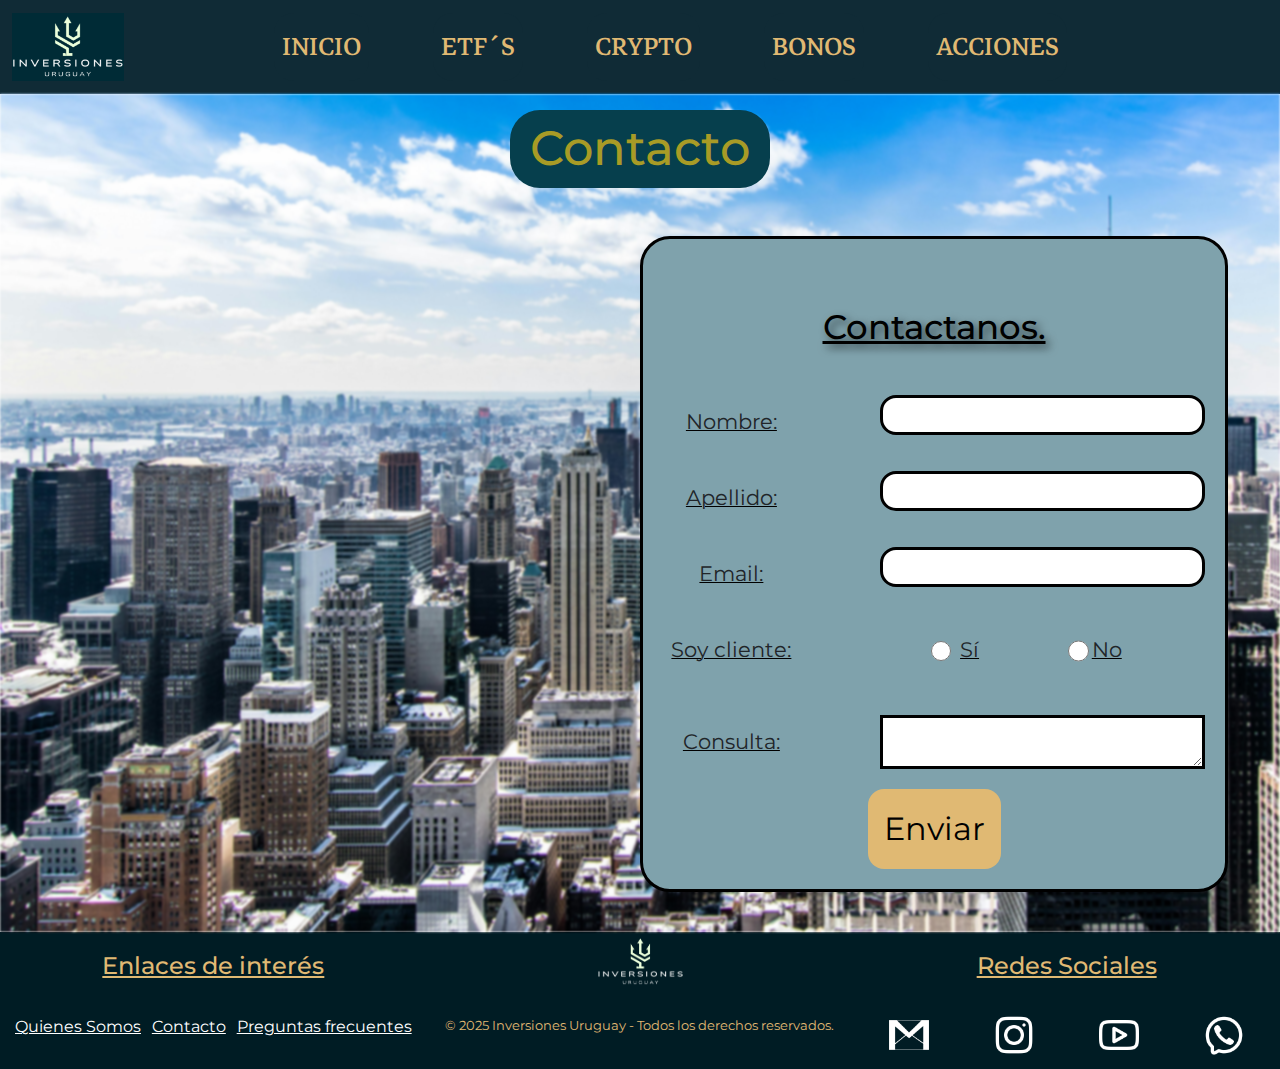
<file: pages/contacto.html>
<!DOCTYPE html>
<html lang="es">
<head>
    <meta charset="UTF-8">
    <meta name="viewport" content="width=device-width, initial-scale=1.0">
    <title>Inversiones Uruguay</title>
<!-- CSS BS -->
<link href="https://cdn.jsdelivr.net/npm/bootstrap@5.3.3/dist/css/bootstrap.min.css" rel="stylesheet" integrity="sha384-QWTKZyjpPEjISv5WaRU9OFeRpok6YctnYmDr5pNlyT2bRjXh0JMhjY6hW+ALEwIH" crossorigin="anonymous">
    <!-- CSS-->
    <link rel="stylesheet" href="../css/style.css">

    <!--FONTS-->
    <!-- Nav -->
<link rel="preconnect" href="https://fonts.googleapis.com">
<link rel="preconnect" href="https://fonts.gstatic.com" crossorigin>
<link href="https://fonts.googleapis.com/css2?family=Markazi+Text:wght@400..700&family=Open+Sans:ital,wght@0,300..800;1,300..800&display=swap" rel="stylesheet">

<!--Textro general -->
<link rel="preconnect" href="https://fonts.googleapis.com">
<link rel="preconnect" href="https://fonts.gstatic.com" crossorigin>
<link href="https://fonts.googleapis.com/css2?family=Markazi+Text:wght@400..700&family=Montserrat:ital,wght@0,100..900;1,100..900&family=Open+Sans:ital,wght@0,300..800;1,300..800&display=swap" rel="stylesheet">
</head>
<!-- BARRA DE NAVEGACION. -->

<body>
  <header>
    <!-- BARRA DE NAVEGACION -->
    <nav class="navbar navbar-expand-lg menu-navegacion">
      <div class="container-fluid">
        <a class="navbar-brand" href="../index.html"><img class="logo-inicial" src="../assets/logo2.PNG" alt="Logo"></a>
        <button class="navbar-toggler color-hamburguesa" type="button" data-bs-toggle="collapse" data-bs-target="#navbarNav" aria-controls="navbarNav" aria-expanded="false" aria-label="Toggle navigation">
          <span class="navbar-toggler-icon"></span>
        </button>
        <div class="collapse navbar-collapse" id="navbarNav">
          <ul class="navbar-nav menu-navegacion">
            <li class="nav-item">
              <a class="nav-link custom-navbar" href="../index.html">Inicio</a>
            </li>
            <li class="nav-item">
              <a class="nav-link custom-navbar" href="../pages/etf.html">Etf´s</a>
            </li>
            <li class="nav-item">
              <a class="nav-link custom-navbar" href="../pages/crypto.html">Crypto</a>
            </li>
            <li class="nav-item">
              <a class="nav-link  custom-navbar" href="../pages/bonos.html">Bonos</a>
            </li>
            <li class="nav-item">
              <a class="nav-link  custom-navbar" href="../pages/acciones.html">Acciones</a>
            </li>
          </ul>
        </div>
      </div>
    </nav>

</header>


    <!-- FORMULARIO CONTACTO. -->

    <!--formulario-->

  <main class="background-contacto">

    <div class="contenedor-titulo-inicial">
      <h1 class="titulo-inicial">Contacto</h1>
    </div>



<!-- IFRAME Y FORMS-->
  <section class="container-fluid margen-contacto">
  <div class="row gx-5">
    <div class="col-sm-12 col-md-6">
      <iframe class="mapa" src="https://www.google.com/maps/embed?pb=!1m18!1m12!1m3!1d1975.8689409424678!2d-14.407158358993657!3d-7.922423782798084!2m3!1f0!2f0!3f0!3m2!1i1024!2i768!4f13.1!3m3!1m2!1s0x5b0f30a5d040601%3A0xc12e99d1805cdd63!2sLong%20Beach!5e0!3m2!1sen!2suy!4v1740500655082!5m2!1sen!2suy" width="100" height="450" style="border:0;" allowfullscreen="" loading="lazy" referrerpolicy="no-referrer-when-downgrade"></iframe>
    </div>

    <div class="col-sm-12 col-md-6 borde-form background-form">
      <h2 class="subtitulo-main">Contactanos.</h2>

      <form action="/submit" method="post">
        <div class="formulario-contacto">
          <label for="nombre">Nombre:</label>
          <input type="text" name="nombre" id="nombre">
        </div>

        <div class="formulario-contacto">
          <label for="apellido">Apellido:</label>
          <input type="text" name="apellido" id="apellido">
        </div>

        <div class="formulario-contacto">
          <label for="email">Email:</label>
          <input type="email" name="email" id="email">
        </div>

        <div class="formulario-contacto">
          <p class="label-cliente">Soy cliente:</p>
          <div class="centrado-radio">
            <input type="radio" name="cliente" id="si" value="si">
            <label for="si">Sí</label>
        
            <input type="radio" name="cliente" id="no" value="no">
            <label for="no">No</label>
          </div>
        </div>
        

        <div class="formulario-contacto">
          <label for="consulta">Consulta:</label>
          <textarea name="consulta" id="consulta"></textarea>
        </div>

        <div class="boton-submit">
          <button type="submit">Enviar</button>
        </div>
      </form>
    </div>
  </div>
</section>
</main>


<!-- FOOTER -->
<footer class="contenedor-footer">
  
  <section class="footer-col-enlaces">
    <h3 class="titulos-footer">Enlaces de interés</h3>
          <ul class="contenedor-enlaces">
              <li><a class="footer-estilo" href="../pages/nosotros.html">Quienes Somos</a></li>
              <li><a class="footer-estilo" href="../pages/contacto.html">Contacto</a></li>
              <li><a class="footer-estilo" href="../pages/preguntas-frecuentes.html">Preguntas frecuentes</a></li>
          </ul>
  
  </section>
  
  <section  class="logo-footer">
    <div>
      <img class="logo-footer-tamaño" src="../assets/logo-footer1.PNG" alt="Logo de Inversiones Uruguay">
      <p class="footer-p">© 2025 Inversiones Uruguay - Todos los  derechos reservados.</p>
  </div>
  </section>
  
  <section class="footer-col-iconos">
          <!-- REDES SOCIALES -->
           <h3 class="titulos-footer">Redes Sociales</h3>
          <section class="redes-sociales">
              <div>
                  <a class="estilo-iconos" href="https://www.gmail.com/"><img class="redes-sociales-iconos" src="../assets/mail.png" alt="Mail"></a>
                  <a class="estilo-iconos" href="https://www.instagram.com/"><img class="redes-sociales-iconos" src="../assets/ig.png" alt="Instagram"></a>
                  <a class="estilo-iconos" href="https://www.youtube.com/"><img class="redes-sociales-iconos" src="../assets/yt.png" alt="Youtube"></a>
                  <a class="estilo-iconos" href="https://wa.me/111111111"><img class="redes-sociales-iconos" src="../assets/wpp.png" alt="Whataspp"></a>
          </div>
          
        </section>
      </section>
          <!--AVISO DE COPYRIGHT-->
  
      
  
  </footer>
    <script src="https://cdn.jsdelivr.net/npm/bootstrap@5.3.3/dist/js/bootstrap.bundle.min.js" integrity="sha384-YvpcrYf0tY3lHB60NNkmXc5s9fDVZLESaAA55NDzOxhy9GkcIdslK1eN7N6jIeHz" crossorigin="anonymous"></script>
    </body>
    </html>
</file>
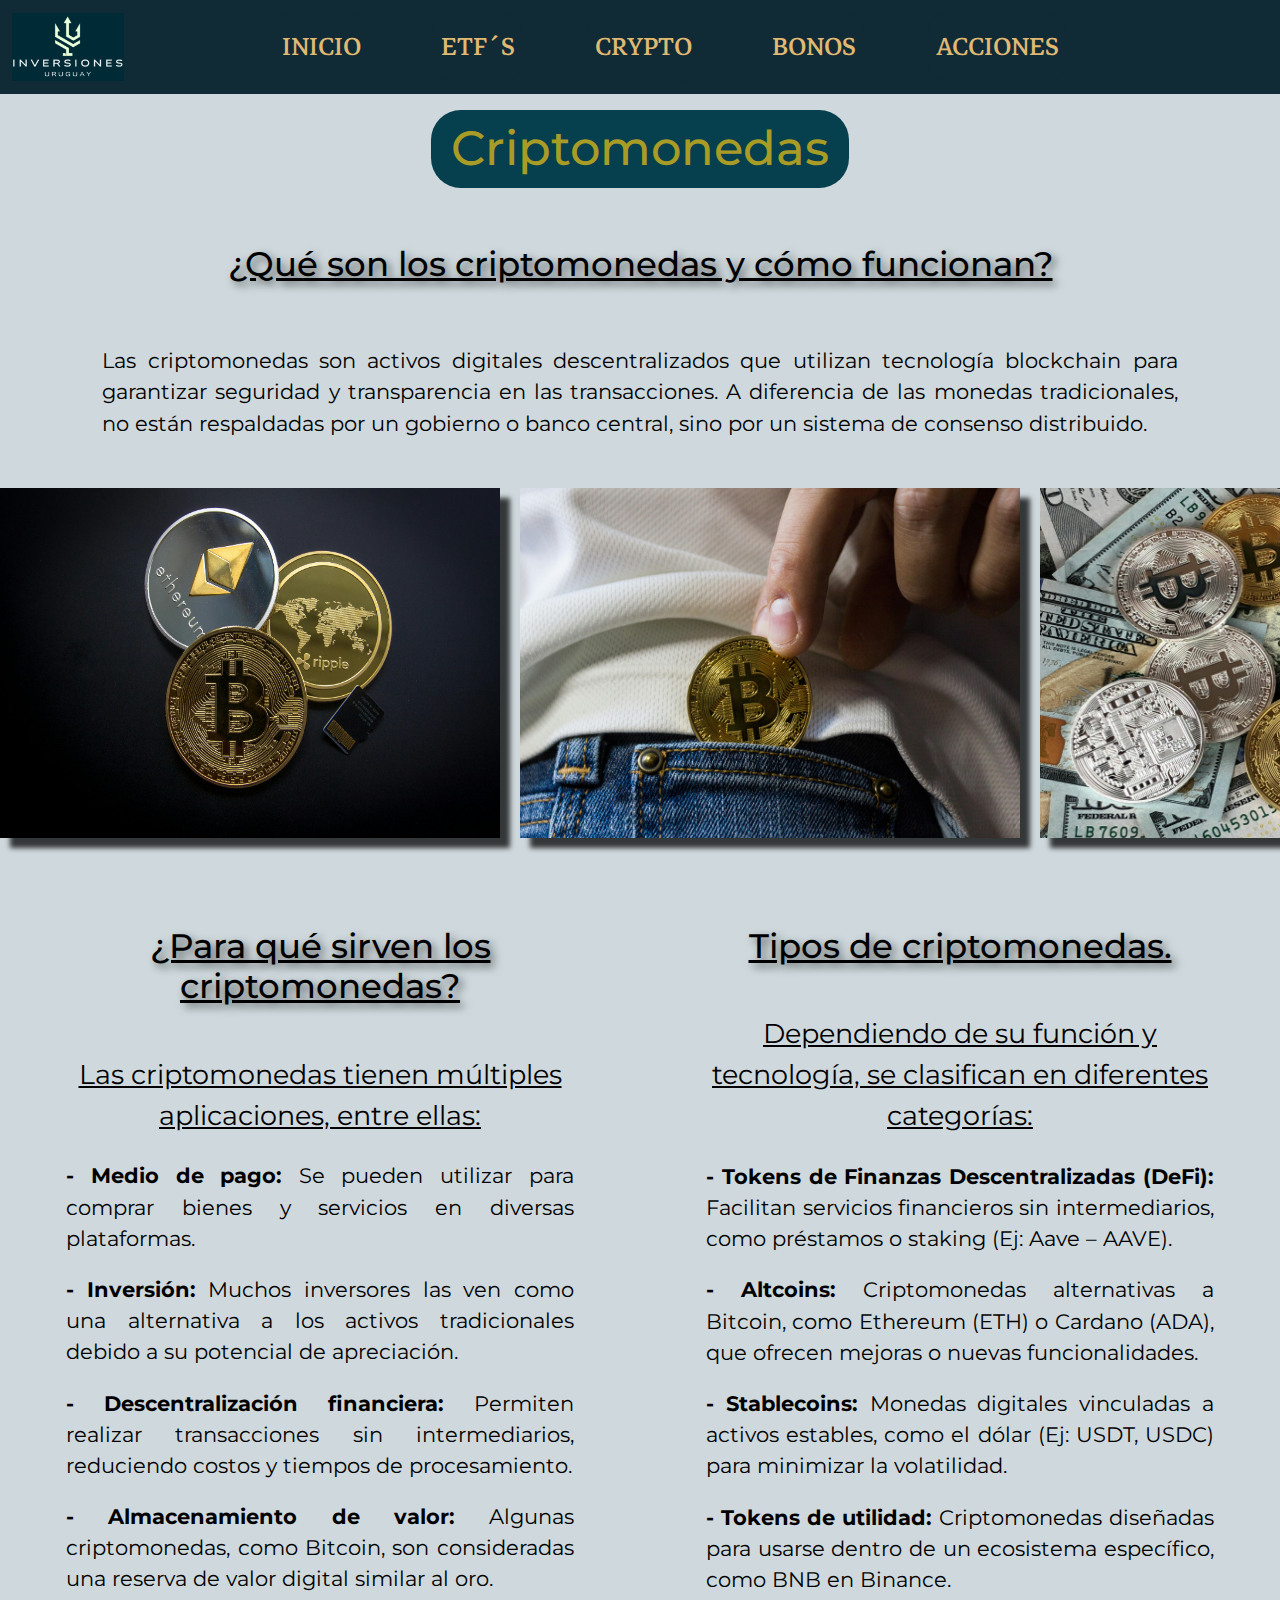
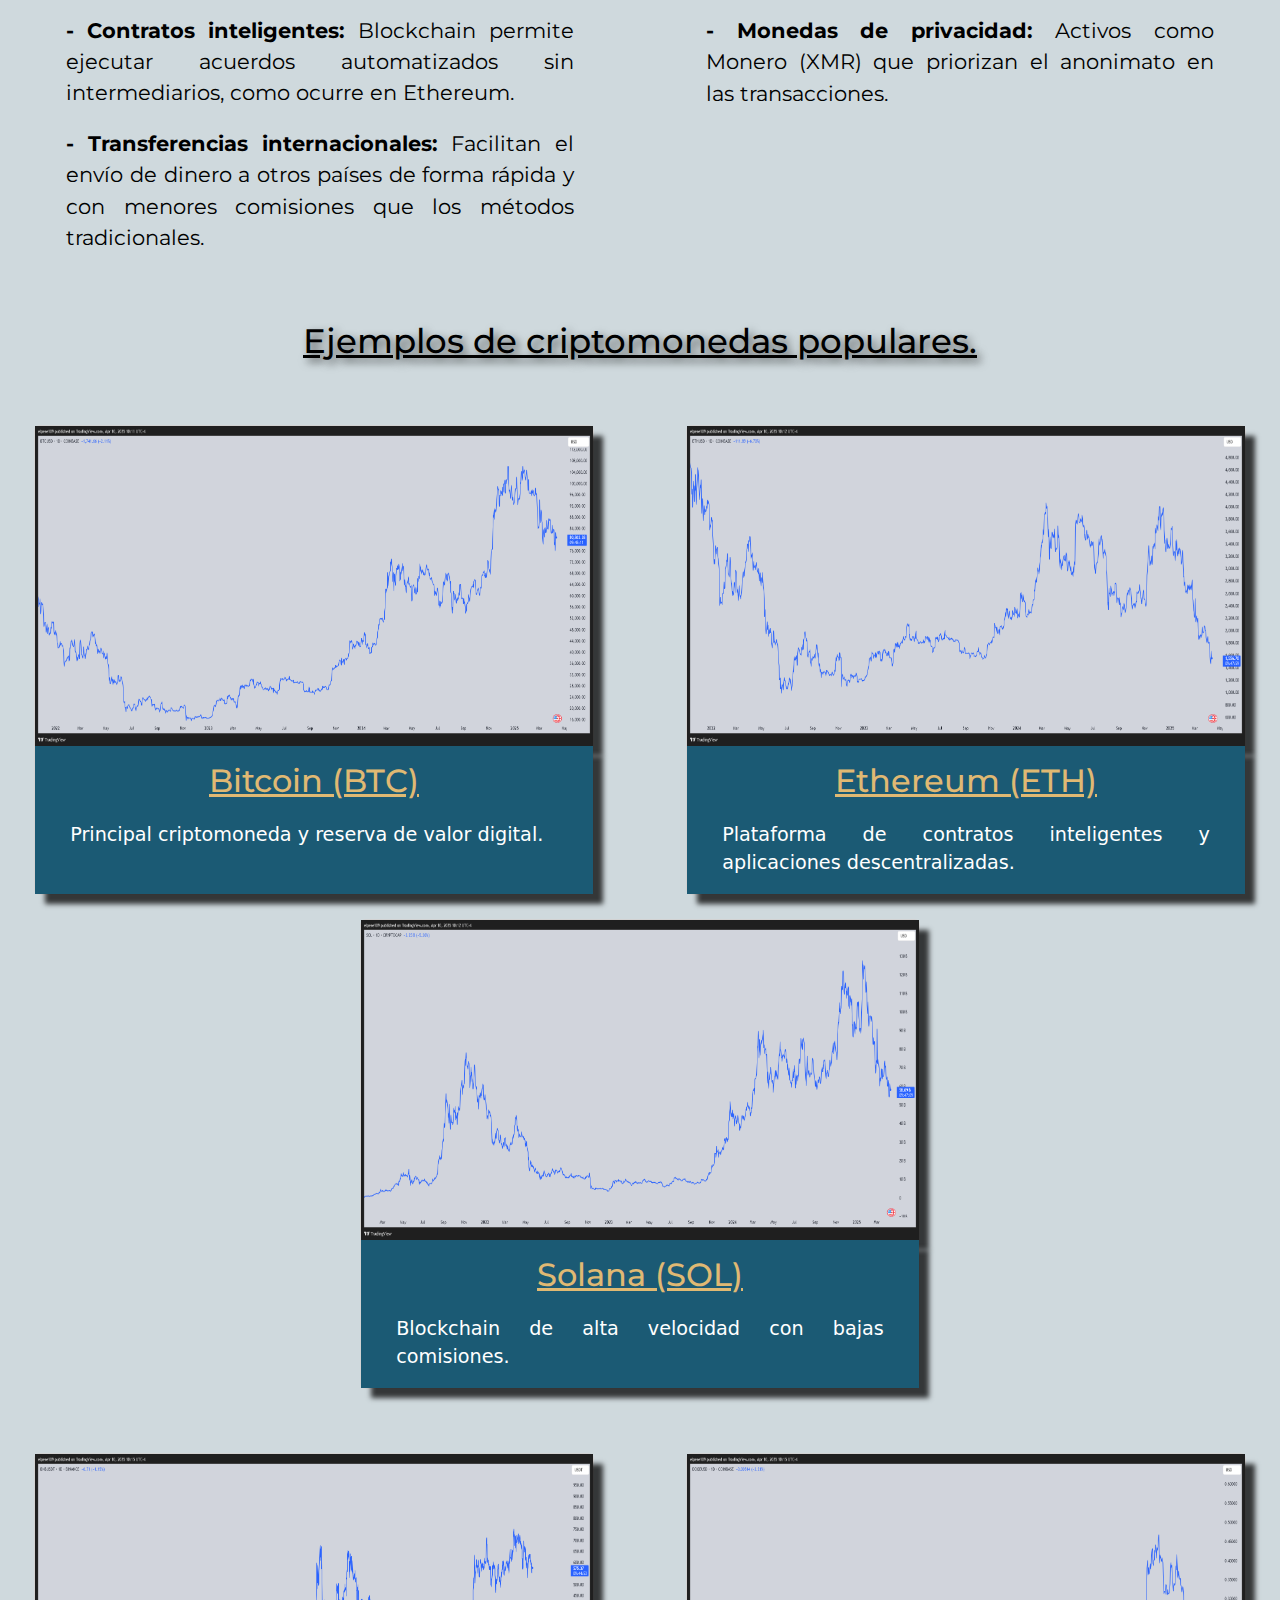
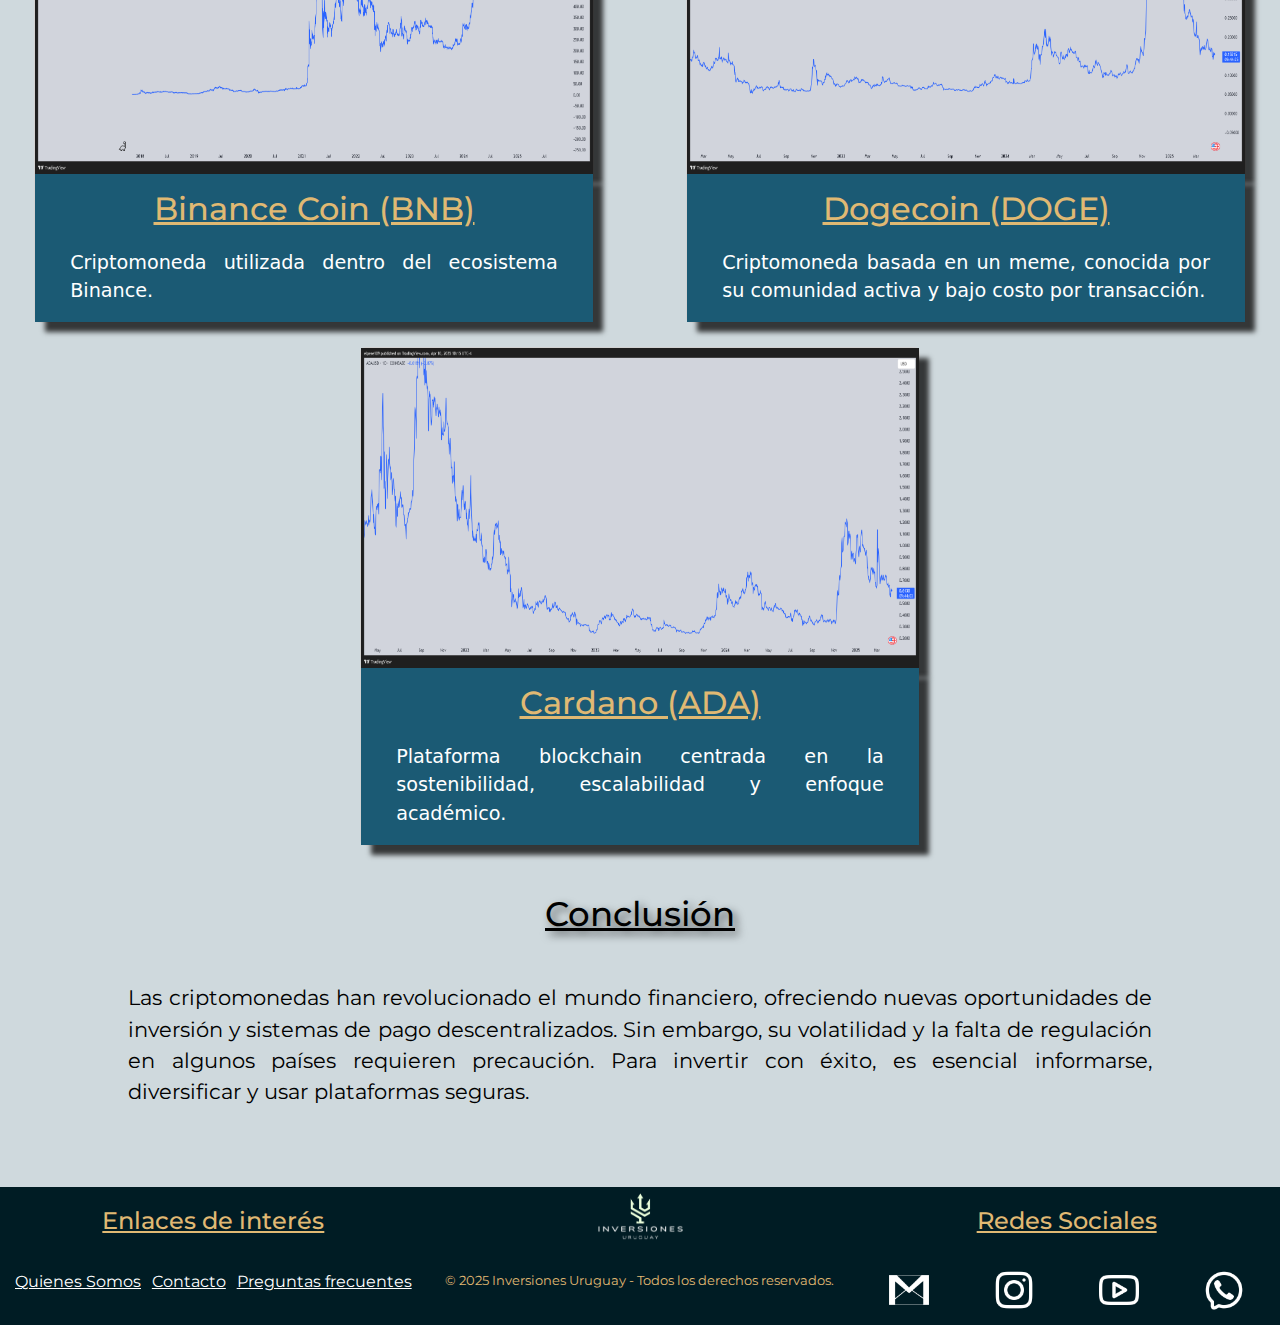
<file: pages/crypto.html>
<!DOCTYPE html>
<html lang="es">
<head>
    <meta charset="UTF-8">
    <meta name="viewport" content="width=device-width, initial-scale=1.0">
    <title>Inversiones Uruguay</title>
<!-- CSS BS -->
<link href="https://cdn.jsdelivr.net/npm/bootstrap@5.3.3/dist/css/bootstrap.min.css" rel="stylesheet" integrity="sha384-QWTKZyjpPEjISv5WaRU9OFeRpok6YctnYmDr5pNlyT2bRjXh0JMhjY6hW+ALEwIH" crossorigin="anonymous">
    <!-- CSS-->
    <link rel="stylesheet" href="../css/style.css">

    <!--FONTS-->
    <!-- Nav -->
<link rel="preconnect" href="https://fonts.googleapis.com">
<link rel="preconnect" href="https://fonts.gstatic.com" crossorigin>
<link href="https://fonts.googleapis.com/css2?family=Markazi+Text:wght@400..700&family=Open+Sans:ital,wght@0,300..800;1,300..800&display=swap" rel="stylesheet">

<!--Textro general -->
<link rel="preconnect" href="https://fonts.googleapis.com">
<link rel="preconnect" href="https://fonts.gstatic.com" crossorigin>
<link href="https://fonts.googleapis.com/css2?family=Markazi+Text:wght@400..700&family=Montserrat:ital,wght@0,100..900;1,100..900&family=Open+Sans:ital,wght@0,300..800;1,300..800&display=swap" rel="stylesheet">
</head>

<!-- BARRA DE NAVEGACION. -->

<body>
  <header>
    <!-- BARRA DE NAVEGACION -->
    <nav class="navbar navbar-expand-lg menu-navegacion">
      <div class="container-fluid">
        <a class="navbar-brand" href="../index.html"><img class="logo-inicial" src="../assets/logo2.PNG" alt="Logo"></a>
        <button class="navbar-toggler color-hamburguesa" type="button" data-bs-toggle="collapse" data-bs-target="#navbarNav" aria-controls="navbarNav" aria-expanded="false" aria-label="Toggle navigation">
          <span class="navbar-toggler-icon"></span>
        </button>
        <div class="collapse navbar-collapse" id="navbarNav">
          <ul class="navbar-nav menu-navegacion">
            <li class="nav-item">
              <a class="nav-link custom-navbar" href="../index.html">Inicio</a>
            </li>
            <li class="nav-item">
              <a class="nav-link custom-navbar" href="../pages/etf.html">Etf´s</a>
            </li>
            <li class="nav-item">
              <a class="nav-link custom-navbar" href="../pages/crypto.html">Crypto</a>
            </li>
            <li class="nav-item">
              <a class="nav-link  custom-navbar" href="../pages/bonos.html">Bonos</a>
            </li>
            <li class="nav-item">
              <a class="nav-link  custom-navbar" href="../pages/acciones.html">Acciones</a>
            </li>
          </ul>
        </div>
      </div>
    </nav>

</header>



    <!--SECCION PRINICPAL CRYPTO -->

<main class="background-pages">


    <!-- TITULO DE LA PESTAÑA -->
    <div class="contenedor-titulo-inicial">
      <h1 class="titulo-inicial">Criptomonedas</h1>
    </div>


    <!-- QUE SON Y COMO FUNCIONAN -->

    <section class="estilo-main">
      <div class="contenedor-que-son">
    <h2 class="subtitulo-main">¿Qué son los criptomonedas y cómo funcionan?</h2>
    <p>Las criptomonedas son activos digitales descentralizados que utilizan tecnología blockchain para garantizar seguridad y transparencia en las transacciones. A diferencia de las monedas tradicionales, no están respaldadas por un gobierno o banco central, sino por un sistema de consenso distribuido.</p>
  </div>
</section>


<!-- IMAGENES -->
<section class="contenedor-imagenes">
  <div><img class="pages-img" src="../assets/foto-crypto1.jpg" alt="foto crypto"></div>
  <div><img class="pages-img ocultar-mobile" src="../assets/foto-crypto2.jpg" alt="foto crypto"></div>
  <div><img class="pages-img" src="../assets/foto-crypto3.jpg" alt="foto crypto"></div>
</section>


    <!-- PARA QUE SIRVEN Y TIPOS-->

 <section class="contenedor-uso-tipos">

  <div class="estilo-main">
    <h2 class="subtitulo-main">¿Para qué sirven los criptomonedas?</h2>
    <p class="p-main">Las criptomonedas tienen múltiples aplicaciones, entre ellas:</p>
<ul>
    <li class="estilo-uso-tipos"><strong>- Medio de pago:</strong> Se pueden utilizar para comprar bienes y servicios en diversas plataformas.</li>
    <li class="estilo-uso-tipos"><strong>- Inversión:</strong> Muchos inversores las ven como una alternativa a los activos tradicionales debido a su potencial de apreciación.</li>
    <li class="estilo-uso-tipos"><strong>- Descentralización financiera:</strong> Permiten realizar transacciones sin intermediarios, reduciendo costos y tiempos de procesamiento.</li>
    <li class="estilo-uso-tipos"><strong>- Almacenamiento de valor:</strong> Algunas criptomonedas, como Bitcoin, son consideradas una reserva de valor digital similar al oro.</li>
    <li class="estilo-uso-tipos"><strong>- Contratos inteligentes:</strong> Blockchain permite ejecutar acuerdos automatizados sin intermediarios, como ocurre en Ethereum.</li>
    <li class="estilo-uso-tipos"><strong>- Transferencias internacionales:</strong> Facilitan el envío de dinero a otros países de forma rápida y con menores comisiones que los métodos tradicionales.</li>
</ul>
</div>
 

    <!--TIPOS DE CRYPTO-->

  <div class="estilo-main">
  <h2 class="subtitulo-main">Tipos de criptomonedas.</h2>
  <p class="p-main">Dependiendo de su función y tecnología, se clasifican en diferentes categorías:</p>
  <ul>
    <li class="estilo-uso-tipos"><strong>- Tokens de Finanzas Descentralizadas (DeFi):</strong> Facilitan servicios financieros sin intermediarios, como préstamos o staking (Ej: Aave – AAVE).</li>
    <li class="estilo-uso-tipos"><strong>- Altcoins:</strong> Criptomonedas alternativas a Bitcoin, como Ethereum (ETH) o Cardano (ADA), que ofrecen mejoras o nuevas funcionalidades.</li>
    <li class="estilo-uso-tipos"><strong>- Stablecoins:</strong> Monedas digitales vinculadas a activos estables, como el dólar (Ej: USDT, USDC) para minimizar la volatilidad.</li>
    <li class="estilo-uso-tipos"><strong>- Tokens de utilidad:</strong> Criptomonedas diseñadas para usarse dentro de un ecosistema específico, como BNB en Binance.</li>
    <li class="estilo-uso-tipos"><strong>- Monedas de privacidad:</strong> Activos como Monero (XMR) que priorizan el anonimato en las transacciones.</li>
  </ul>
</div>
</section>


<!-- RECOMENDACIONES -->

<!-- POR AHORA NO LO USO, PERO LO DEJO POR SI EN UN FUTURO LO QUIERO USAR.
<section class="estilo-main">
    <h2 class="subtitulo-main">Recomendaciones para invertir en criptomonedas.</h2>
    <p>Si estás interesado en invertir en criptomonedas, te recomendamos seguir estos consejos:</p>
    <ul>
        <li><strong>- Investiga antes de invertir:</strong> No todas las criptomonedas son confiables; revisa su tecnología y equipo detrás.</li>
        <li><strong>- Gestiona el riesgo:</strong> La volatilidad en el mercado cripto es alta, invierte solo lo que estés dispuesto a perder.</li>
        <li><strong>- Usa billeteras seguras:</strong> Guarda tus activos en wallets confiables, preferiblemente hardware wallets para mayor seguridad.</li>
        <li><strong>- Diversifica tu portafolio:</strong> No pongas todo en una sola criptomoneda; mezcla diferentes tipos de activos digitales.</li>
        <li><strong>- Cuidado con las estafas:</strong> Evita plataformas dudosas y proyectos que prometan rendimientos excesivos.</li>
    </ul>
</section>
 -->





<!-- CRYPTO POPULARES -->

<section class="estilo-main">
    <h2 class="subtitulo-main">Ejemplos de criptomonedas populares.</h2>
  </section>

  <section class="contenedor-cards">
    <div class="card card-tamaño-pages">
      <img class="img-card-tamaño " src="../assets/btc.png" alt="btc">
      <div class="card-body card-color">
        <h5 class="card-title card-titulo">Bitcoin (BTC)</h5>
        <p class="card-text card-descripcion">Principal criptomoneda y reserva de valor digital.</p>
      </div>
    </div>
    
    <div class="card card-tamaño-pages">
      <img class="img-card-tamaño " src="../assets/eth.png" alt="eth">
      <div class="card-body card-color">
        <h5 class="card-title card-titulo">Ethereum (ETH)</h5>
        <p class="card-text card-descripcion">Plataforma de contratos inteligentes y aplicaciones descentralizadas.</p>
      </div>
    </div>
    
  
    
    <div class="card card-tamaño-pages">
      <img class="img-card-tamaño " src="../assets/sol.png" alt="sol">
      <div class="card-body card-color">
        <h5 class="card-title card-titulo">Solana (SOL)</h5>
        <p class="card-text card-descripcion">Blockchain de alta velocidad con bajas comisiones.</p>
      </div>
    </div>
    </section>
    
    <section class="contenedor-cards">
      <div class="card card-tamaño-pages">
        <img class="img-card-tamaño " src="../assets/bnb.png" alt="bnb">
        <div class="card-body card-color">
          <h5 class="card-title card-titulo">Binance Coin (BNB)</h5>
          <p class="card-text card-descripcion">Criptomoneda utilizada dentro del ecosistema Binance.</p>
        </div>
      </div>
    
      <div class="card card-tamaño-pages">
        <img class="img-card-tamaño " src="../assets/doge.png" alt="doge">
        <div class="card-body card-color">
          <h5 class="card-title card-titulo">Dogecoin (DOGE)</h5>
          <p class="card-text card-descripcion">Criptomoneda basada en un meme, conocida por su comunidad activa y bajo costo por transacción.</p>
        </div>
      </div>
      
      <div class="card card-tamaño-pages">
        <img class="img-card-tamaño " src="../assets/ada.png" alt="ada">
        <div class="card-body card-color">
          <h5 class="card-title card-titulo">Cardano (ADA)</h5>
          <p class="card-text card-descripcion">Plataforma blockchain centrada en la sostenibilidad, escalabilidad y enfoque académico.</p>
        </div>
      </div>
      </section>







<!-- CONCLUSION -->

<section class="contenedor-conclusion">
  <div class="estilo-main-conclusion">
    <h2 class="subtitulo-main">Conclusión</h2>
    <p>Las criptomonedas han revolucionado el mundo financiero, ofreciendo nuevas oportunidades de inversión y sistemas de pago descentralizados. Sin embargo, su volatilidad y la falta de regulación en algunos países requieren precaución. Para invertir con éxito, es esencial informarse, diversificar y usar plataformas seguras.</p>
    </div>
</section>
</main>


<!-- FOOTER -->
<footer class="contenedor-footer">
  
  <section class="footer-col-enlaces">
    <h3 class="titulos-footer">Enlaces de interés</h3>
          <ul class="contenedor-enlaces">
              <li><a class="footer-estilo" href="../pages/nosotros.html">Quienes Somos</a></li>
              <li><a class="footer-estilo" href="../pages/contacto.html">Contacto</a></li>
              <li><a class="footer-estilo" href="../pages/preguntas-frecuentes.html">Preguntas frecuentes</a></li>
          </ul>
  
  </section>
  
  <section  class="logo-footer">
    <div>
      <img class="logo-footer-tamaño" src="../assets/logo-footer1.PNG" alt="Logo de Inversiones Uruguay">
      <p class="footer-p">© 2025 Inversiones Uruguay - Todos los  derechos reservados.</p>
  </div>
  </section>
  
  <section class="footer-col-iconos">
          <!-- REDES SOCIALES -->
           <h3 class="titulos-footer">Redes Sociales</h3>
          <section class="redes-sociales">
              <div>
                  <a class="estilo-iconos" href="https://www.gmail.com/"><img class="redes-sociales-iconos" src="../assets/mail.png" alt="Mail"></a>
                  <a class="estilo-iconos" href="https://www.instagram.com/"><img class="redes-sociales-iconos" src="../assets/ig.png" alt="Instagram"></a>
                  <a class="estilo-iconos" href="https://www.youtube.com/"><img class="redes-sociales-iconos" src="../assets/yt.png" alt="Youtube"></a>
                  <a class="estilo-iconos" href="https://wa.me/111111111"><img class="redes-sociales-iconos" src="../assets/wpp.png" alt="Whataspp"></a>
          </div>
          
        </section>
      </section>
          <!--AVISO DE COPYRIGHT-->
  
      
  
  </footer>
    <script src="https://cdn.jsdelivr.net/npm/bootstrap@5.3.3/dist/js/bootstrap.bundle.min.js" integrity="sha384-YvpcrYf0tY3lHB60NNkmXc5s9fDVZLESaAA55NDzOxhy9GkcIdslK1eN7N6jIeHz" crossorigin="anonymous"></script>
    </body>
    </html>
</file>
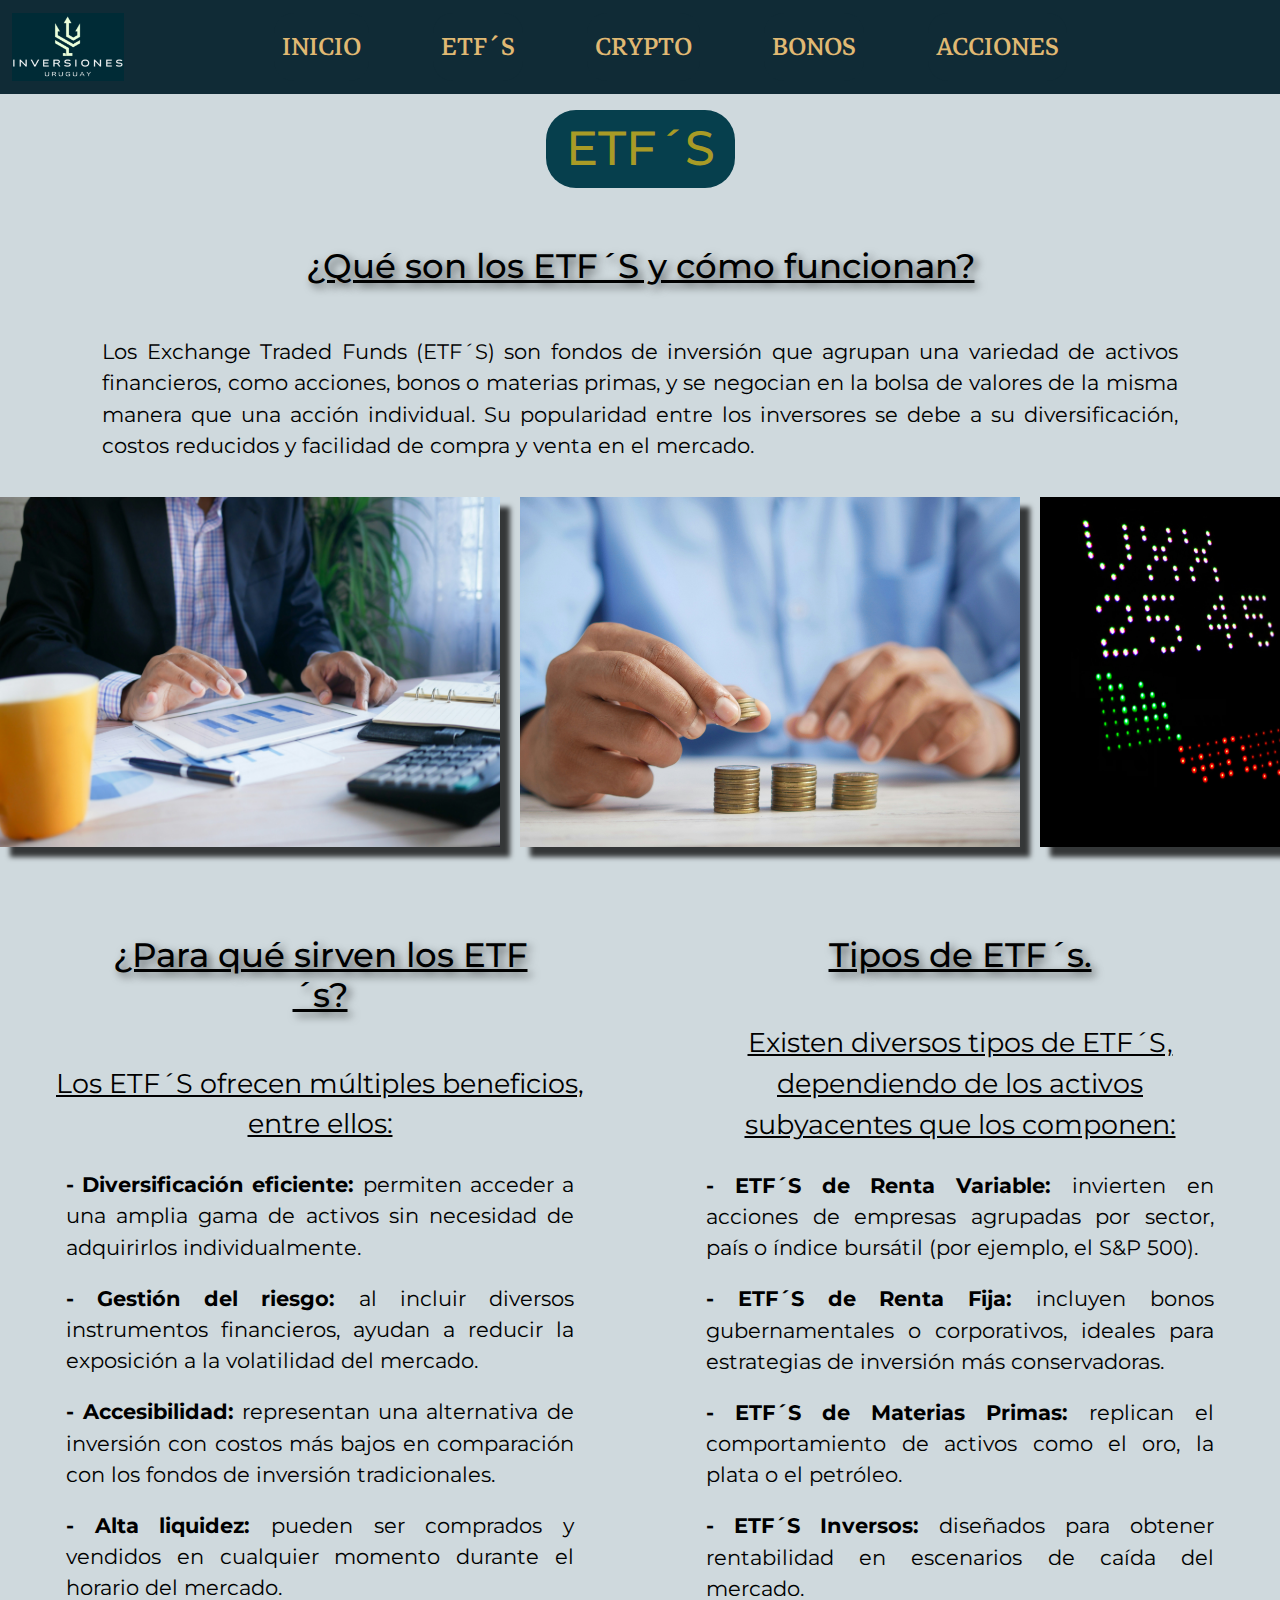
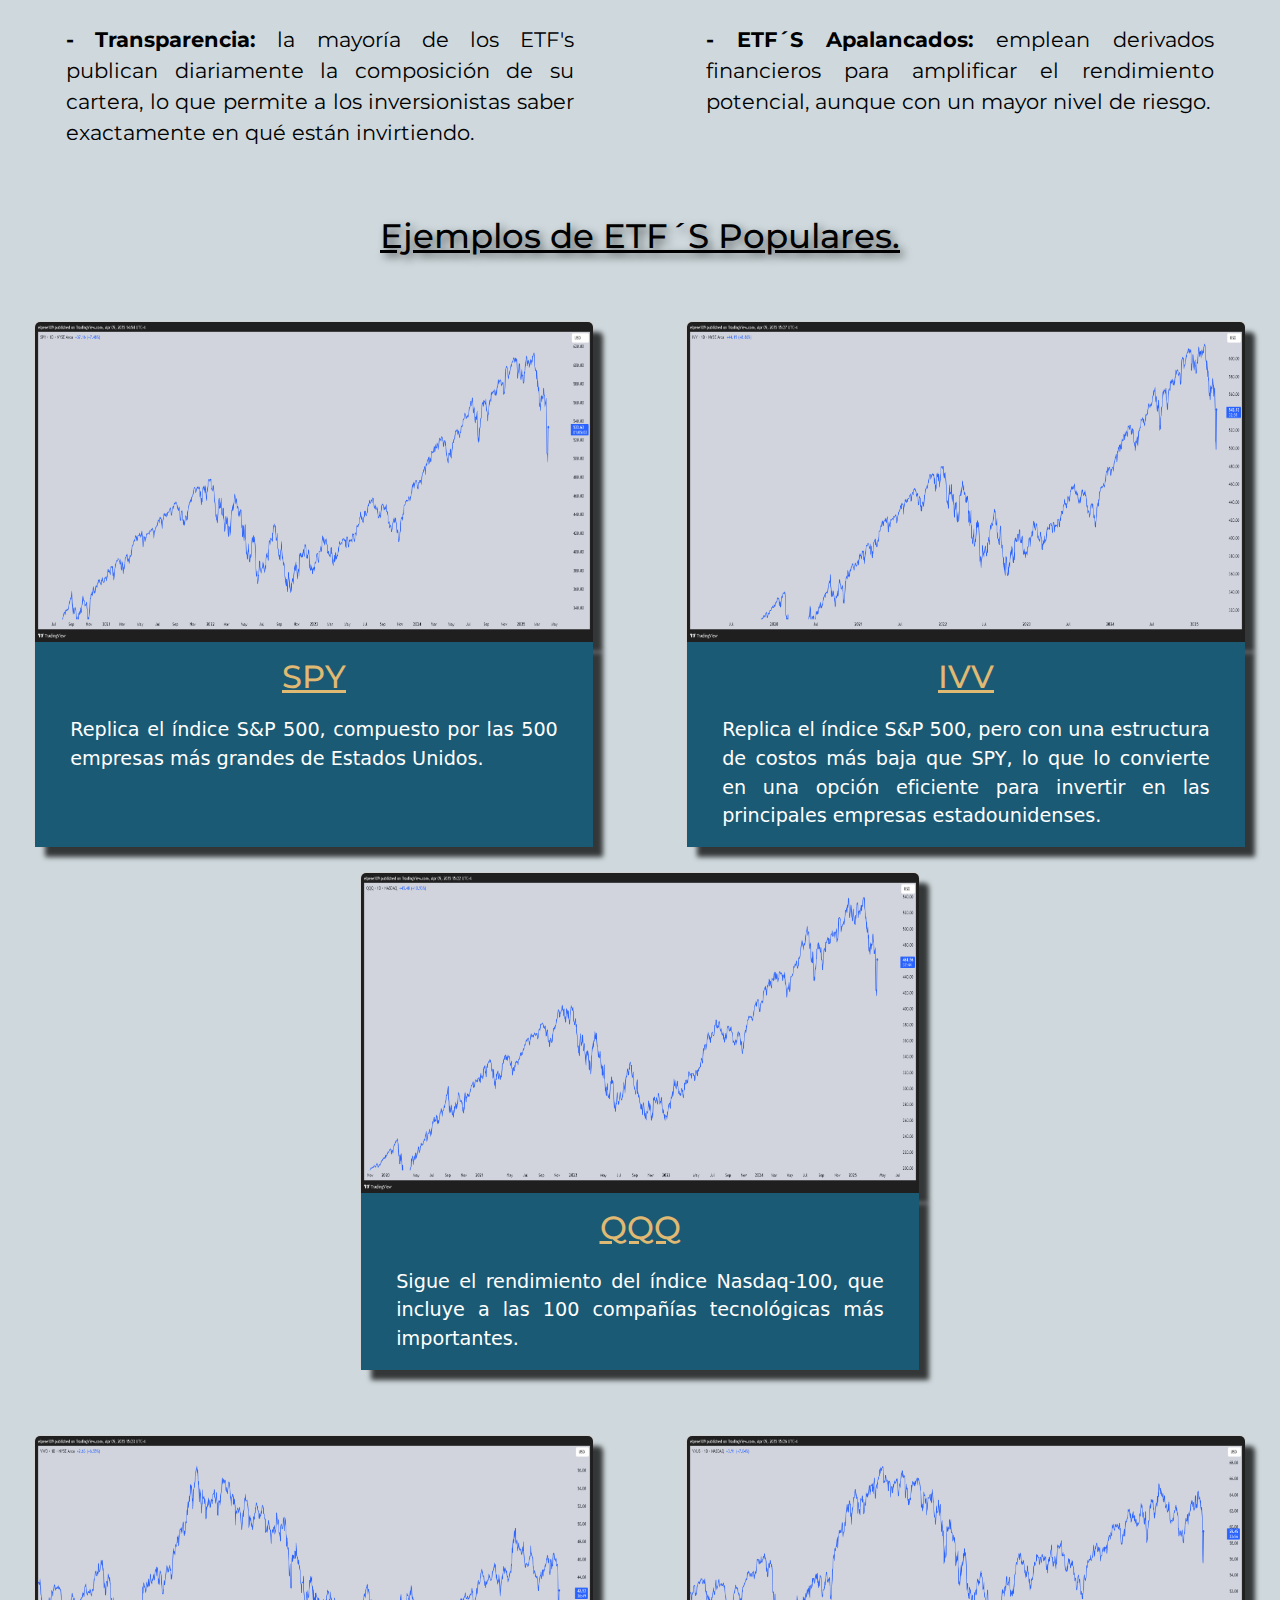
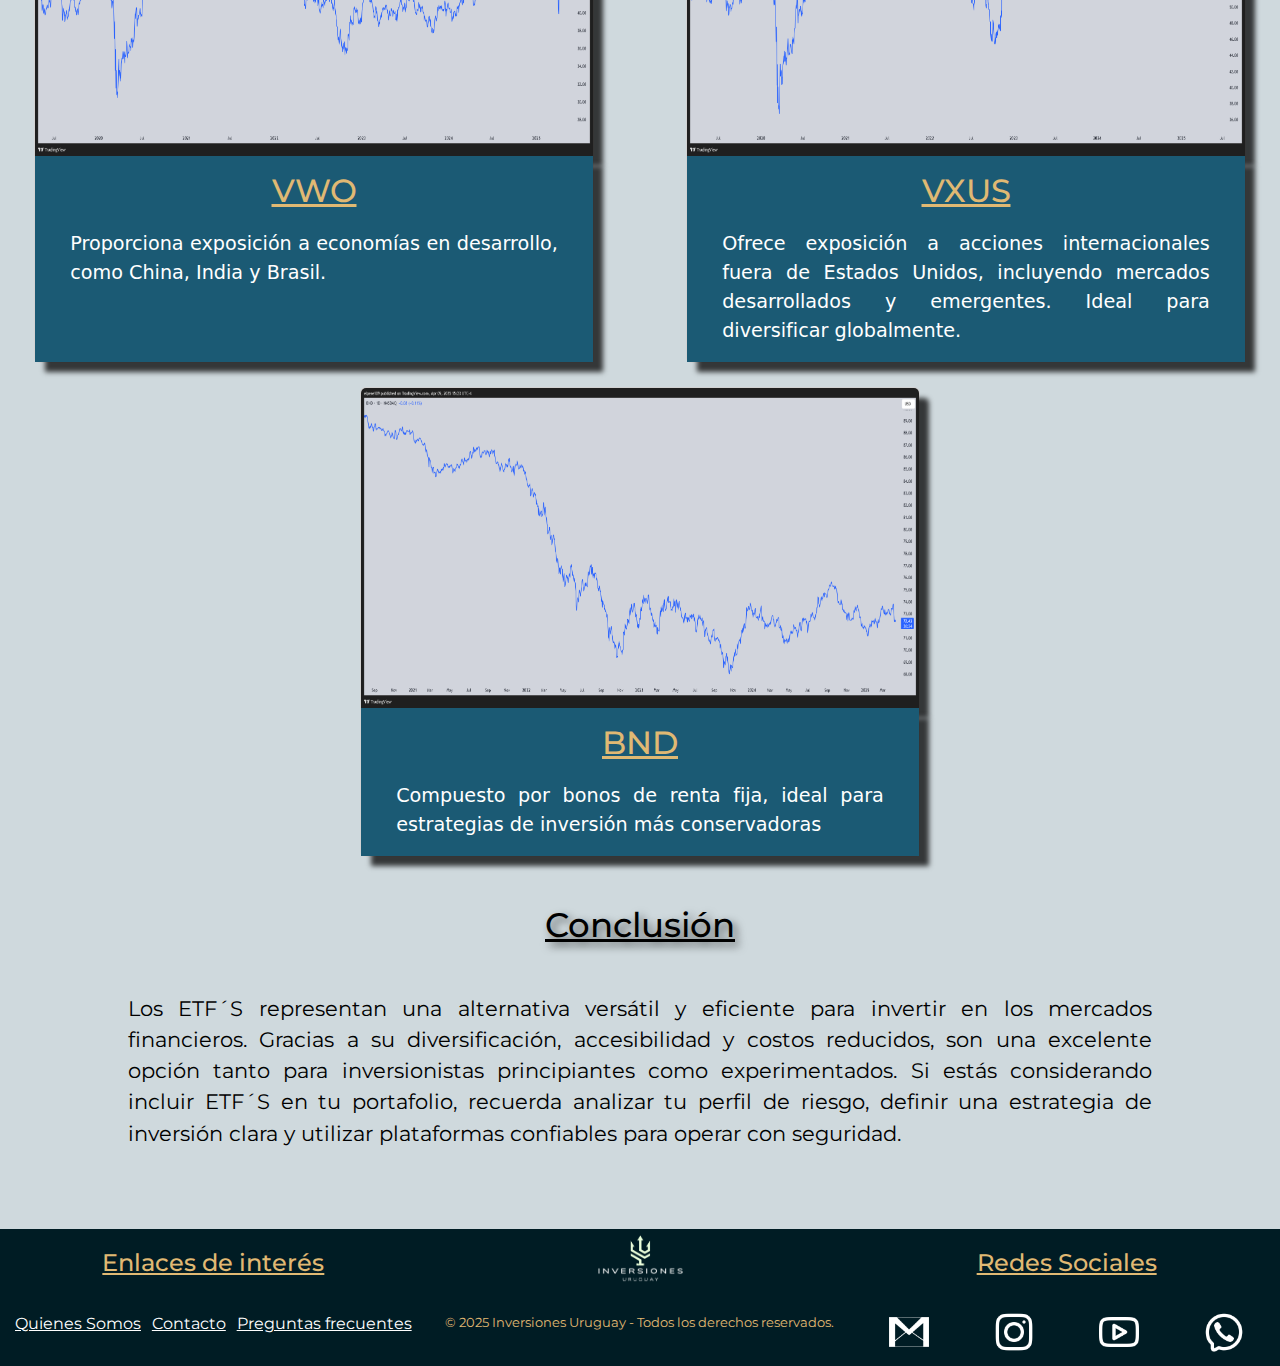
<file: pages/etf.html>
<!DOCTYPE html>
<html lang="es">
<head>
    <meta charset="UTF-8">
    <meta name="viewport" content="width=device-width, initial-scale=1.0">
    <title>Inversiones Uruguay</title>
<!-- CSS BS -->
<link href="https://cdn.jsdelivr.net/npm/bootstrap@5.3.3/dist/css/bootstrap.min.css" rel="stylesheet" integrity="sha384-QWTKZyjpPEjISv5WaRU9OFeRpok6YctnYmDr5pNlyT2bRjXh0JMhjY6hW+ALEwIH" crossorigin="anonymous">
    <!-- CSS-->
    <link rel="stylesheet" href="../css/style.css">

    <!--FONTS-->
    <!-- Nav -->
<link rel="preconnect" href="https://fonts.googleapis.com">
<link rel="preconnect" href="https://fonts.gstatic.com" crossorigin>
<link href="https://fonts.googleapis.com/css2?family=Markazi+Text:wght@400..700&family=Open+Sans:ital,wght@0,300..800;1,300..800&display=swap" rel="stylesheet">

<!--Textro general -->
<link rel="preconnect" href="https://fonts.googleapis.com">
<link rel="preconnect" href="https://fonts.gstatic.com" crossorigin>
<link href="https://fonts.googleapis.com/css2?family=Markazi+Text:wght@400..700&family=Montserrat:ital,wght@0,100..900;1,100..900&family=Open+Sans:ital,wght@0,300..800;1,300..800&display=swap" rel="stylesheet">
</head>

<!-- BARRA DE NAVEGACION. -->

<body>
  <header>
    <!-- BARRA DE NAVEGACION -->
    <nav class="navbar navbar-expand-lg menu-navegacion">
      <div class="container-fluid">
        <a class="navbar-brand" href="../index.html"><img class="logo-inicial" src="../assets/logo2.PNG" alt="Logo"></a>
        <button class="navbar-toggler color-hamburguesa" type="button" data-bs-toggle="collapse" data-bs-target="#navbarNav" aria-controls="navbarNav" aria-expanded="false" aria-label="Toggle navigation">
          <span class="navbar-toggler-icon"></span>
        </button>
        <div class="collapse navbar-collapse" id="navbarNav">
          <ul class="navbar-nav menu-navegacion">
            <li class="nav-item">
              <a class="nav-link custom-navbar" href="../index.html">Inicio</a>
            </li>
            <li class="nav-item">
              <a class="nav-link custom-navbar" href="../pages/etf.html">Etf´s</a>
            </li>
            <li class="nav-item">
              <a class="nav-link custom-navbar" href="../pages/crypto.html">Crypto</a>
            </li>
            <li class="nav-item">
              <a class="nav-link  custom-navbar" href="../pages/bonos.html">Bonos</a>
            </li>
            <li class="nav-item">
              <a class="nav-link  custom-navbar" href="../pages/acciones.html">Acciones</a>
            </li>
          </ul>
        </div>
      </div>
    </nav>

</header>



<!--SECCION PRINICPAL ETF´S -->

<main class="background-pages">
    
    <!-- Titulo de la pestaña -->
<div class="contenedor-titulo-inicial">
  <h1 class="titulo-inicial">ETF´S</h1>
</div>
    

    
    <!-- Que son y como funcionan -->

<section class="estilo-main">
  <div class="contenedor-que-son">
    <h2 class="subtitulo-main">¿Qué son los ETF´S y cómo funcionan?</h2>
    <p>Los Exchange Traded Funds (ETF´S) son fondos de inversión que agrupan una variedad de activos financieros, como acciones, bonos o materias primas, y se negocian en la bolsa de valores de la misma manera que una acción individual. Su popularidad entre los inversores se debe a su diversificación, costos reducidos y facilidad de compra y venta en el mercado.</p>
    </div>
</section>
  
   <!-- IMAGENES -->
<section class="contenedor-imagenes">
  <div><img class="pages-img " src="../assets/foto-etf1.jpg" alt="foto etf"></div>
  <div><img class="pages-img ocultar-mobile" src="../assets/foto-etf2.jpg" alt="foto etf"></div>
  <div><img class="pages-img" src="../assets/foto-etf3.jpg" alt="foto etf"></div>
</section>

<!-- Para que sirven -->
<section class="contenedor-uso-tipos">

 <div class="estilo-main">
    <h2 class="subtitulo-main">¿Para qué sirven los ETF´s?</h2>
    <p class="p-main">Los ETF´S ofrecen múltiples beneficios, entre ellos:</p>
<ul>
    <li class="estilo-uso-tipos"><strong>- Diversificación eficiente:</strong> permiten acceder a una amplia gama de activos sin necesidad de adquirirlos individualmente.</li>
    <li class="estilo-uso-tipos"><strong>- Gestión del riesgo:</strong> al incluir diversos instrumentos financieros, ayudan a reducir la exposición a la volatilidad del mercado.</li>
    <li class="estilo-uso-tipos"><strong>- Accesibilidad:</strong> representan una alternativa de inversión con costos más bajos en comparación con los fondos de inversión tradicionales.</li>
    <li class="estilo-uso-tipos"><strong>- Alta liquidez:</strong> pueden ser comprados y vendidos en cualquier momento durante el horario del mercado.</li>
    <li class="estilo-uso-tipos"><strong>- Transparencia:</strong> la mayoría de los ETF's publican diariamente la composición de su cartera, lo que permite a los inversionistas saber exactamente en qué están invirtiendo.</li>
</ul>
 </div>

 <!-- Tipos de ETF´S -->
  <div class="estilo-main">
  <h2 class="subtitulo-main">Tipos de ETF´s.</h2>
  <p class="p-main">Existen diversos tipos de ETF´S, dependiendo de los activos subyacentes que los componen:</p>
  <ul>
    <li class="estilo-uso-tipos"><strong>- ETF´S de Renta Variable:</strong> invierten en acciones de empresas agrupadas por sector, país o índice bursátil (por ejemplo, el S&P 500).</li>
    <li class="estilo-uso-tipos"><strong>- ETF´S de Renta Fija:</strong> incluyen bonos gubernamentales o corporativos, ideales para estrategias de inversión más conservadoras.</li>
    <li class="estilo-uso-tipos"><strong>- ETF´S de Materias Primas:</strong> replican el comportamiento de activos como el oro, la plata o el petróleo.</li>
    <li class="estilo-uso-tipos"><strong>- ETF´S Inversos:</strong> diseñados para obtener rentabilidad en escenarios de caída del mercado.</li>
    <li class="estilo-uso-tipos"><strong>- ETF´S Apalancados:</strong> emplean derivados financieros para amplificar el rendimiento potencial, aunque con un mayor nivel de riesgo.</li>
  </ul>
</div>
  
</section>


<!-- RECOMENDACIONES -->

<!-- POR AHORA NO LO USO, PERO LO DEJO POR SI EN UN FUTURO LO QUIERO USAR.

<section class="estilo-main">
    <h2 class="subtitulo-main">Recomendaciones para invertir en ETF´s.</h2>
    <p>Si estás interesado en invertir en ETF´s, te recomendamos seguir estos consejos:</p>
    <ul>
        <li><strong>- Definir un objetivo de inversión:</strong> establecer si se busca crecimiento a largo plazo, estabilidad o una estrategia específica.</li>
        <li><strong>- Evaluar los costos asociados:</strong> aunque los ETFs suelen ser una opción económica, es importante considerar las comisiones de gestión.</li>
        <li><strong>- Diversificar la cartera:</strong> combinar distintos tipos de ETFs para mitigar riesgos y optimizar el rendimiento.</li>
        <li><strong>- Seleccionar un bróker confiable: </strong>optar por plataformas seguras que ofrezcan costos de operación competitivos.</li>
    </ul>
</section>
-->

<!-- ETF POPULARES -->
 
<section class="estilo-main">
    <h2 class="subtitulo-main">Ejemplos de ETF´S Populares.</h2>
</section>

<section class="contenedor-cards">

<div class="card card-tamaño-pages" >
  <img class="img-card-tamaño card-img-top" src="../assets/spy.png" alt="SPY">
  <div class="card-body card-color">
    <h5 class="card-title card-titulo">SPY</h5>
    <p class="card-text card-descripcion">Replica el índice S&P 500, compuesto por las 500 empresas más grandes de Estados Unidos.</p>
  </div>
</div>

<div class="card card-tamaño-pages">
  <img class="img-card-tamaño card-img-top" src="../assets/ivv.png" alt="SPY">
  <div class="card-body card-color">
    <h5 class="card-title card-titulo">IVV</h5>
    <p class="card-text card-descripcion">Replica el índice S&P 500, pero con una estructura de costos más baja que SPY, lo que lo convierte en una opción eficiente para invertir en las principales empresas estadounidenses.</p>
  </div>
</div>


<div class="card card-tamaño-pages" >
  <img class="img-card-tamaño card-img-top" src="../assets/qqq.png" alt="SPY">
  <div class="card-body card-color">
    <h5 class="card-title card-titulo">QQQ</h5>
    <p class="card-text card-descripcion">Sigue el rendimiento del índice Nasdaq-100, que incluye a las 100 compañías tecnológicas más importantes.</p>
  </div>
</div>
</section>

<section class="contenedor-cards">
  <div class= "card-tamaño-pages card">
    <img class="img-card-tamaño card-img-top" src="../assets/vwo.png" alt="SPY">
    <div class="card-body card-color">
      <h5 class="card-title card-titulo">VWO</h5>
      <p class="card-text card-descripcion">Proporciona exposición a economías en desarrollo, como China, India y Brasil.</p>
    </div>
  </div>

  <div class= "card-tamaño-pages card">
    <img class="img-card-tamaño card-img-top" src="../assets/vxus.png" alt="SPY">
    <div class="card-body card-color">
      <h5 class="card-title card-titulo">VXUS</h5>
      <p class="card-text card-descripcion">Ofrece exposición a acciones internacionales fuera de Estados Unidos, incluyendo mercados desarrollados y emergentes. Ideal para diversificar globalmente.</p>
    </div>
  </div>
  
  <div class= "card-tamaño-pages card">
    <img class="img-card-tamaño card-img-top" src="../assets/bnd.png" alt="SPY">
    <div class="card-body card-color">
      <h5 class="card-title card-titulo">BND</h5>
      <p class="card-text card-descripcion">Compuesto por bonos de renta fija, ideal para estrategias de inversión más conservadoras</p>
    </div>
  </div>
  </section>

<section class="contenedor-conclusion">
  <div class="estilo-main-conclusion">
    <h2 class="subtitulo-main">Conclusión</h2>
    <p>Los ETF´S representan una alternativa versátil y eficiente para invertir en los mercados financieros. Gracias a su diversificación, accesibilidad y costos reducidos, son una excelente opción tanto para inversionistas principiantes como experimentados. Si estás considerando incluir ETF´S en tu portafolio, recuerda analizar tu perfil de riesgo, definir una estrategia de inversión clara y utilizar plataformas confiables para operar con seguridad. </p>
  </div>
</section>
</main>





<!-- FOOTER -->
<footer class="contenedor-footer">
  
  <section class="footer-col-enlaces">
    <h3 class="titulos-footer">Enlaces de interés</h3>
          <ul class="contenedor-enlaces">
              <li><a class="footer-estilo" href="../pages/nosotros.html">Quienes Somos</a></li>
              <li><a class="footer-estilo" href="../pages/contacto.html">Contacto</a></li>
              <li><a class="footer-estilo" href="../pages/preguntas-frecuentes.html">Preguntas frecuentes</a></li>
          </ul>
  
  </section>
  
  <section  class="logo-footer">
    <div>
      <img class="logo-footer-tamaño" src="../assets/logo-footer1.PNG" alt="Logo de Inversiones Uruguay">
      <p class="footer-p">© 2025 Inversiones Uruguay - Todos los  derechos reservados.</p>
  </div>
  </section>
  
  <section class="footer-col-iconos">
          <!-- REDES SOCIALES -->
           <h3 class="titulos-footer">Redes Sociales</h3>
          <section class="redes-sociales">
              <div>
                  <a class="estilo-iconos" href="https://www.gmail.com/"><img class="redes-sociales-iconos" src="../assets/mail.png" alt="Mail"></a>
                  <a class="estilo-iconos" href="https://www.instagram.com/"><img class="redes-sociales-iconos" src="../assets/ig.png" alt="Instagram"></a>
                  <a class="estilo-iconos" href="https://www.youtube.com/"><img class="redes-sociales-iconos" src="../assets/yt.png" alt="Youtube"></a>
                  <a class="estilo-iconos" href="https://wa.me/111111111"><img class="redes-sociales-iconos" src="../assets/wpp.png" alt="Whataspp"></a>
          </div>
          
        </section>
      </section>
          <!--AVISO DE COPYRIGHT-->
  
      
  
  </footer>
    <script src="https://cdn.jsdelivr.net/npm/bootstrap@5.3.3/dist/js/bootstrap.bundle.min.js" integrity="sha384-YvpcrYf0tY3lHB60NNkmXc5s9fDVZLESaAA55NDzOxhy9GkcIdslK1eN7N6jIeHz" crossorigin="anonymous"></script>
    </body>
    </html>
</file>
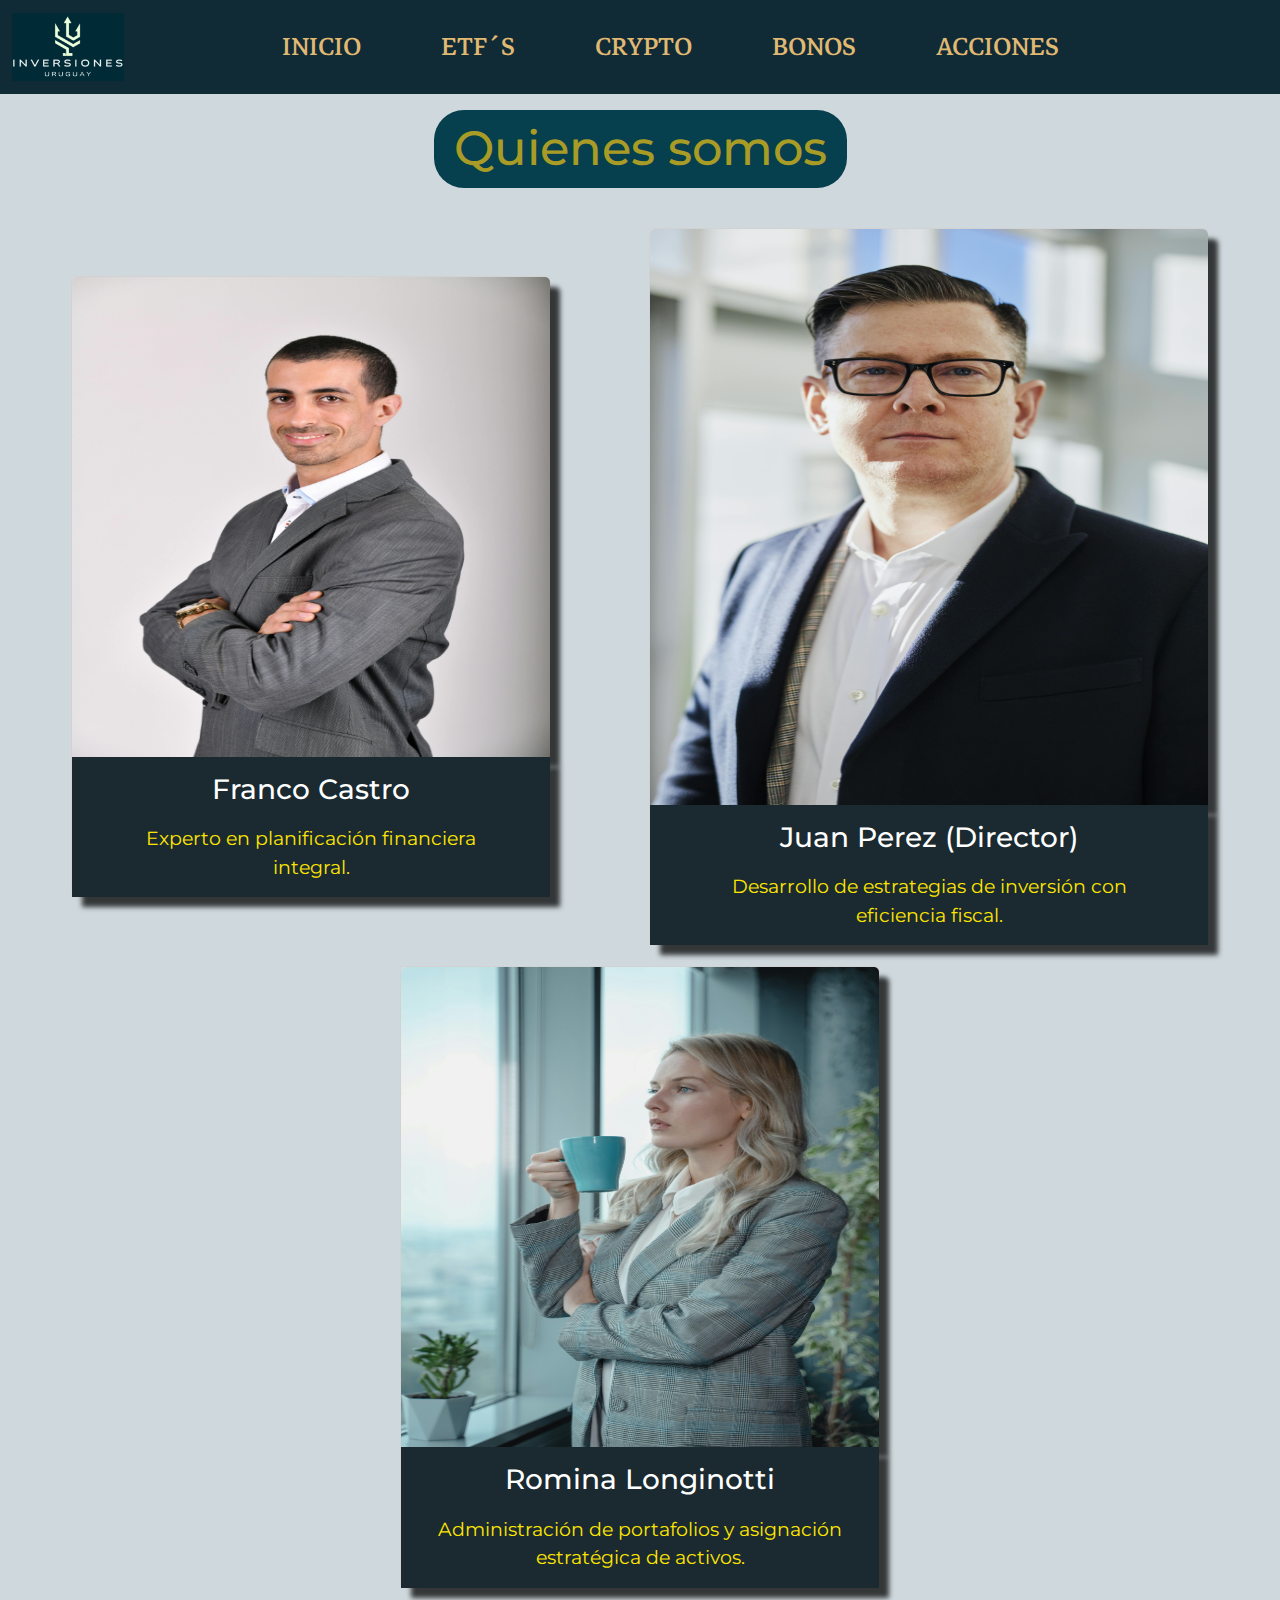
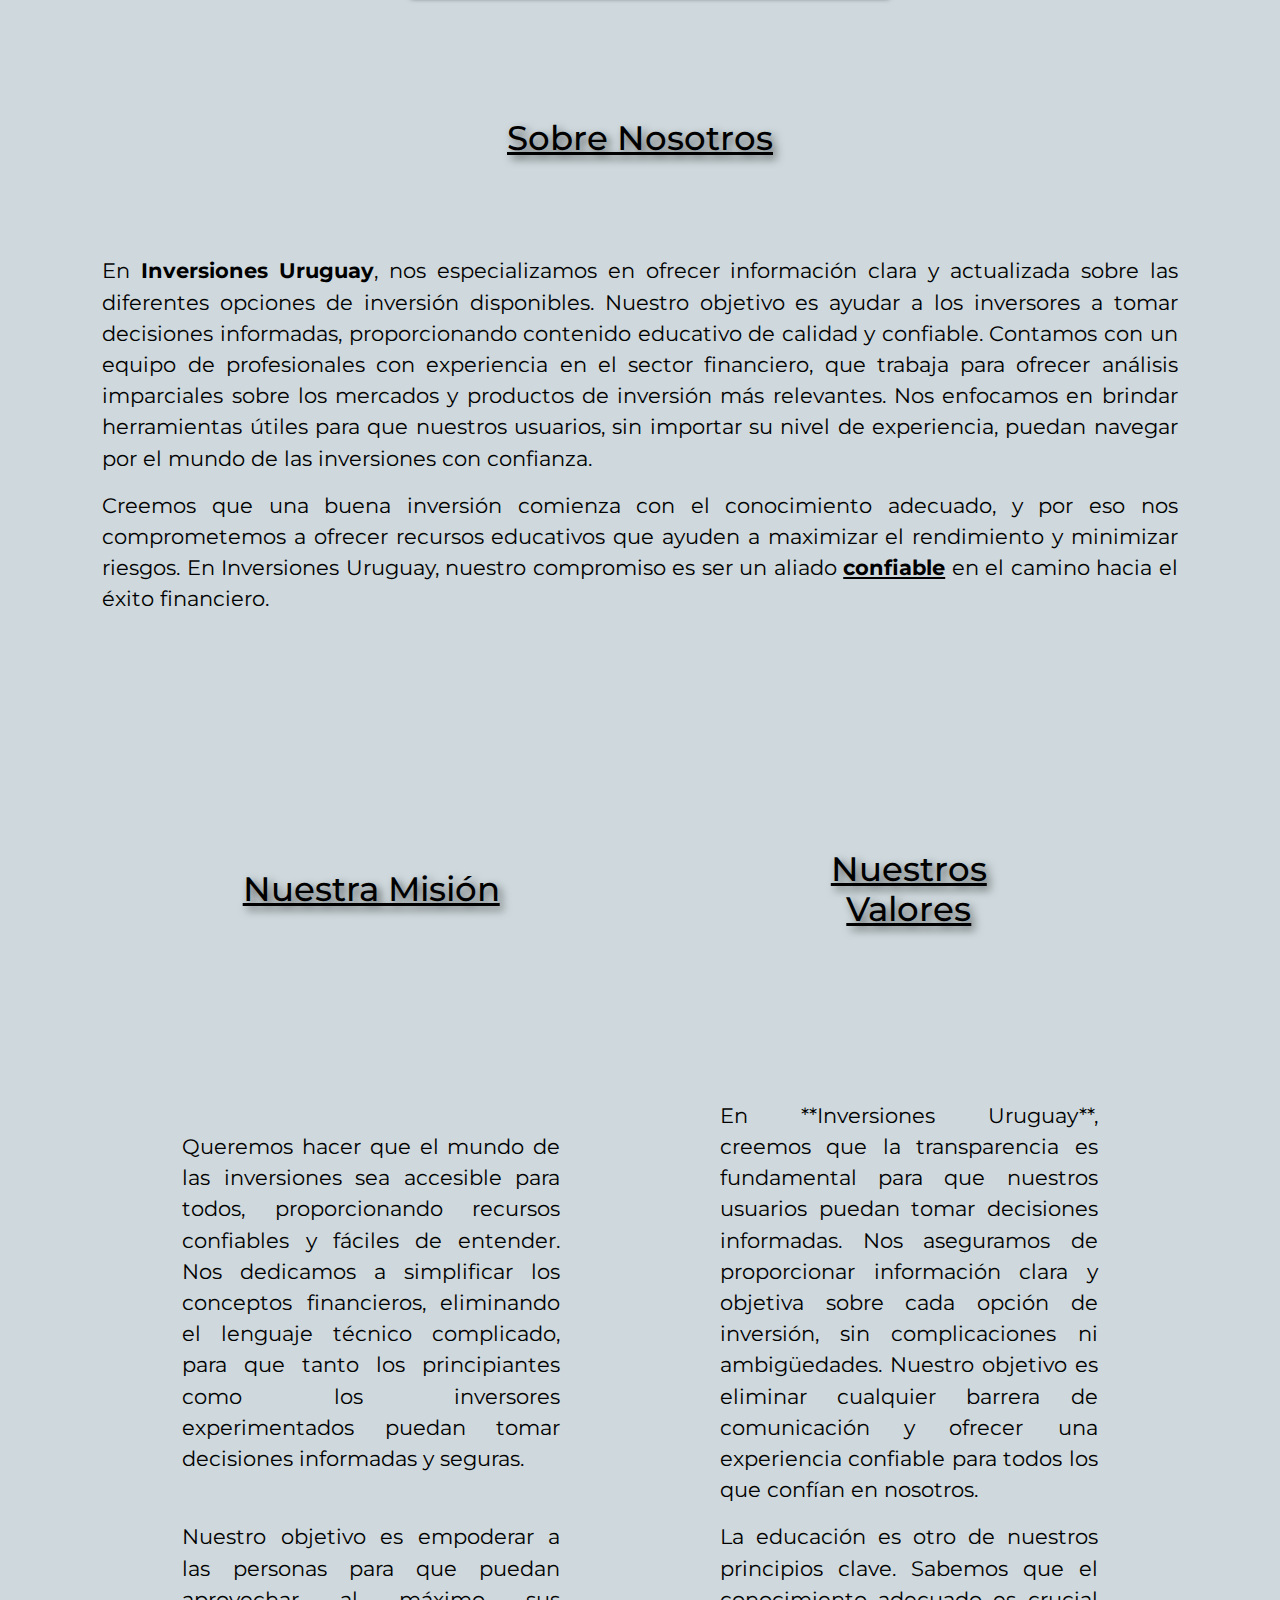
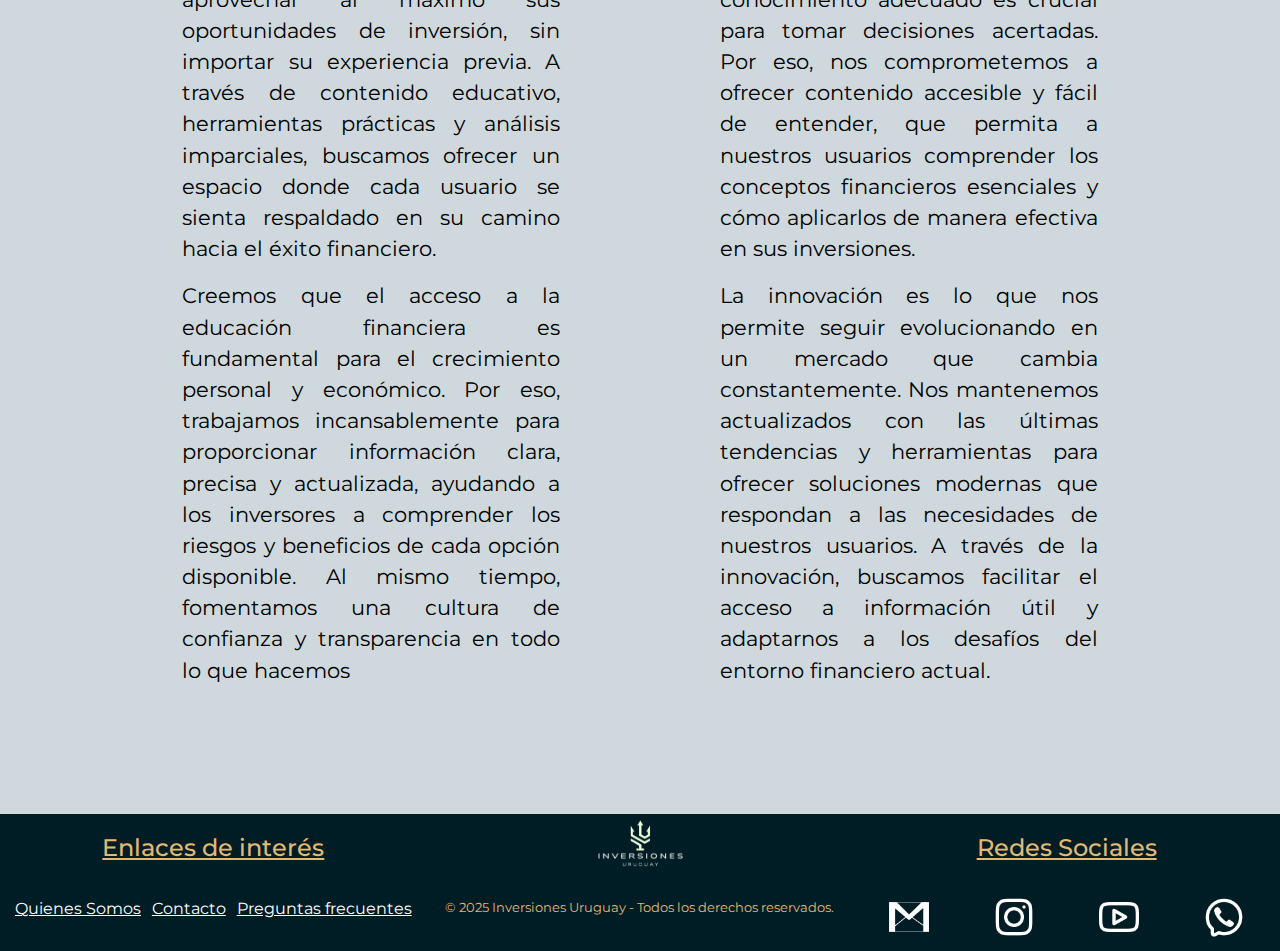
<file: pages/nosotros.html>
<!DOCTYPE html>
    <html lang="es">
    <head>
        <meta charset="UTF-8">
        <meta name="viewport" content="width=device-width, initial-scale=1.0">
        <title>Inversiones Uruguay</title>
<!-- CSS BS -->
<link href="https://cdn.jsdelivr.net/npm/bootstrap@5.3.3/dist/css/bootstrap.min.css" rel="stylesheet" integrity="sha384-QWTKZyjpPEjISv5WaRU9OFeRpok6YctnYmDr5pNlyT2bRjXh0JMhjY6hW+ALEwIH" crossorigin="anonymous">
        <!-- CSS-->
        <link rel="stylesheet" href="../css/style.css">

        <!--FONTS-->
        <!-- Nav -->
    <link rel="preconnect" href="https://fonts.googleapis.com">
    <link rel="preconnect" href="https://fonts.gstatic.com" crossorigin>
    <link href="https://fonts.googleapis.com/css2?family=Markazi+Text:wght@400..700&family=Open+Sans:ital,wght@0,300..800;1,300..800&display=swap" rel="stylesheet">

    <!--Textro general -->
    <link rel="preconnect" href="https://fonts.googleapis.com">
    <link rel="preconnect" href="https://fonts.gstatic.com" crossorigin>
    <link href="https://fonts.googleapis.com/css2?family=Markazi+Text:wght@400..700&family=Montserrat:ital,wght@0,100..900;1,100..900&family=Open+Sans:ital,wght@0,300..800;1,300..800&display=swap" rel="stylesheet">
    </head>

    <!-- BARRA DE NAVEGACION. -->

    <body>
      <header>
        <!-- BARRA DE NAVEGACION -->
        <nav class="navbar navbar-expand-lg menu-navegacion">
          <div class="container-fluid">
            <a class="navbar-brand" href="../index.html"><img class="logo-inicial" src="../assets/logo2.PNG" alt="Logo"></a>
            <button class="navbar-toggler color-hamburguesa" type="button" data-bs-toggle="collapse" data-bs-target="#navbarNav" aria-controls="navbarNav" aria-expanded="false" aria-label="Toggle navigation">
              <span class="navbar-toggler-icon"></span>
            </button>
            <div class="collapse navbar-collapse" id="navbarNav">
              <ul class="navbar-nav menu-navegacion">
                <li class="nav-item">
                  <a class="nav-link custom-navbar" href="../index.html">Inicio</a>
                </li>
                <li class="nav-item">
                  <a class="nav-link custom-navbar" href="../pages/etf.html">Etf´s</a>
                </li>
                <li class="nav-item">
                  <a class="nav-link custom-navbar" href="../pages/crypto.html">Crypto</a>
                </li>
                <li class="nav-item">
                  <a class="nav-link  custom-navbar" href="../pages/bonos.html">Bonos</a>
                </li>
                <li class="nav-item">
                  <a class="nav-link  custom-navbar" href="../pages/acciones.html">Acciones</a>
                </li>
              </ul>
            </div>
          </div>
        </nav>
    
    </header>
    

        <!-- SECCION PRINCIPAL -->
        <main class="background-pages">
              <!-- Titulo de la pestaña -->
<div class="contenedor-titulo-inicial">
  <h1 class="titulo-inicial">Quienes somos</h1>
</div>

<!-- IMAGENES -->
  
  <section class="contenedor-imagenes-nosotros"> 
    
    <div class="card card-tamaño">
      <img class="nosotros-img card-img-top" src="../assets/nosotros-hombre.jpg" alt="nosotros director">
      <div class="card-body color-card-nosotros">
        <h3 class="quienes-somos">Franco Castro</h3>
        <p class="card-text color-card-texto-nosotros">Experto en planificación financiera integral.</p>
      </div>
    </div>
      
  
    <div class="card card-tamaño-director">
      <img class="nosotros-img-director card-img-top" src="../assets/director1.jpg"  alt="nosotros director">
      <div class="card-body color-card-nosotros">
        <h3 class="quienes-somos">Juan Perez (Director)</h3>
        <p class="card-text color-card-texto-nosotros">Desarrollo de estrategias de inversión con eficiencia fiscal.</p>
      </div>
    </div>

    <div class="card card-tamaño">
      <img class="nosotros-img card-img-top" src="../assets/nosotros-mujer.jpg" alt="nosotros mujer">
      <div class="card-body color-card-nosotros">
        <h3 class="quienes-somos">Romina Longinotti</h3>
        <p class="card-text color-card-texto-nosotros">Administración de portafolios y asignación estratégica de activos.</p>
      </div>
    </div>
  </section>
  
  

    <section class="estilo-main">
      <div class="contenedor-que-son">
        <h2 class="subtitulo-main">Sobre Nosotros</h2>
        <p>En <strong>Inversiones Uruguay</strong>, nos especializamos en ofrecer información clara y actualizada sobre las diferentes opciones de inversión disponibles. Nuestro objetivo es ayudar a los inversores a tomar decisiones informadas, proporcionando contenido educativo de calidad y confiable.
          Contamos con un equipo de profesionales con experiencia en el sector financiero, que trabaja para ofrecer análisis imparciales sobre los mercados y productos de inversión más relevantes. Nos enfocamos en brindar herramientas útiles para que nuestros usuarios, sin importar su nivel de experiencia, puedan navegar por el mundo de las inversiones con confianza.</p>
    
          <p>Creemos que una buena inversión comienza con el conocimiento adecuado, y por eso nos comprometemos a ofrecer recursos educativos que ayuden a maximizar el rendimiento y minimizar riesgos. En Inversiones Uruguay, nuestro compromiso es ser un aliado <strong class="subrayado">confiable</strong> en el camino hacia el éxito financiero.</p>
      </div>
    </section>

    <section class="contenedor-nosotros-texto estilo-main">
      <div class="contenedor-que-son">
        <h2 class="subtitulo-main">Nuestra Misión</h2>
        <p>Queremos hacer que el mundo de las inversiones sea accesible para todos, proporcionando recursos confiables y fáciles de entender. Nos dedicamos a simplificar los conceptos financieros, eliminando el lenguaje técnico complicado, para que tanto los principiantes como los inversores experimentados puedan tomar decisiones informadas y seguras. </p>
        <p>Nuestro objetivo es empoderar a las personas para que puedan aprovechar al máximo sus oportunidades de inversión, sin importar su experiencia previa. A través de contenido educativo, herramientas prácticas y análisis imparciales, buscamos ofrecer un espacio donde cada usuario se sienta respaldado en su camino hacia el éxito financiero.</p>

        <p>Creemos que el acceso a la educación financiera es fundamental para el crecimiento personal y económico. Por eso, trabajamos incansablemente para proporcionar información clara, precisa y actualizada, ayudando a los inversores a comprender los riesgos y beneficios de cada opción disponible. Al mismo tiempo, fomentamos una cultura de confianza y transparencia en todo lo que hacemos</p>
      </div> 
        
      <div class="contenedor-que-son">
          <h2 class="subtitulo-main">Nuestros Valores</h2>
          <p>En **Inversiones Uruguay**, creemos que la transparencia es fundamental para que nuestros usuarios puedan tomar decisiones informadas. Nos aseguramos de proporcionar información clara y objetiva sobre cada opción de inversión, sin complicaciones ni ambigüedades. Nuestro objetivo es eliminar cualquier barrera de comunicación y ofrecer una experiencia confiable para todos los que confían en nosotros.</p> 
          <p>La educación es otro de nuestros principios clave. Sabemos que el conocimiento adecuado es crucial para tomar decisiones acertadas. Por eso, nos comprometemos a ofrecer contenido accesible y fácil de entender, que permita a nuestros usuarios comprender los conceptos financieros esenciales y cómo aplicarlos de manera efectiva en sus inversiones.</p> 
          <p>La innovación es lo que nos permite seguir evolucionando en un mercado que cambia constantemente. Nos mantenemos actualizados con las últimas tendencias y herramientas para ofrecer soluciones modernas que respondan a las necesidades de nuestros usuarios. A través de la innovación, buscamos facilitar el acceso a información útil y adaptarnos a los desafíos del entorno financiero actual.</p>
      </div>    
    </section>
    
      
    <!-- 
<section class="contenedor-nosotros-texto">
  
    </section>
 -->
        </main>


   <!-- FOOTER -->
<footer class="contenedor-footer">
  
  <section class="footer-col-enlaces">
    <h3 class="titulos-footer">Enlaces de interés</h3>
          <ul class="contenedor-enlaces">
              <li><a class="footer-estilo" href="../pages/nosotros.html">Quienes Somos</a></li>
              <li><a class="footer-estilo" href="../pages/contacto.html">Contacto</a></li>
              <li><a class="footer-estilo" href="../pages/preguntas-frecuentes.html">Preguntas frecuentes</a></li>
          </ul>
  
  </section>
  
  <section  class="logo-footer">
    <div>
      <img class="logo-footer-tamaño" src="../assets/logo-footer1.PNG" alt="Logo de Inversiones Uruguay">
      <p class="footer-p">© 2025 Inversiones Uruguay - Todos los  derechos reservados.</p>
  </div>
  </section>
  
  <section class="footer-col-iconos">
          <!-- REDES SOCIALES -->
           <h3 class="titulos-footer">Redes Sociales</h3>
          <section class="redes-sociales">
              <div>
                  <a class="estilo-iconos" href="https://www.gmail.com/"><img class="redes-sociales-iconos" src="../assets/mail.png" alt="Mail"></a>
                  <a class="estilo-iconos" href="https://www.instagram.com/"><img class="redes-sociales-iconos" src="../assets/ig.png" alt="Instagram"></a>
                  <a class="estilo-iconos" href="https://www.youtube.com/"><img class="redes-sociales-iconos" src="../assets/yt.png" alt="Youtube"></a>
                  <a class="estilo-iconos" href="https://wa.me/111111111"><img class="redes-sociales-iconos" src="../assets/wpp.png" alt="Whataspp"></a>
          </div>
          
        </section>
      </section>
          <!--AVISO DE COPYRIGHT-->
  
      
  
  </footer>
        <script src="https://cdn.jsdelivr.net/npm/bootstrap@5.3.3/dist/js/bootstrap.bundle.min.js" integrity="sha384-YvpcrYf0tY3lHB60NNkmXc5s9fDVZLESaAA55NDzOxhy9GkcIdslK1eN7N6jIeHz" crossorigin="anonymous"></script>
        </body>
        </html>
</file>
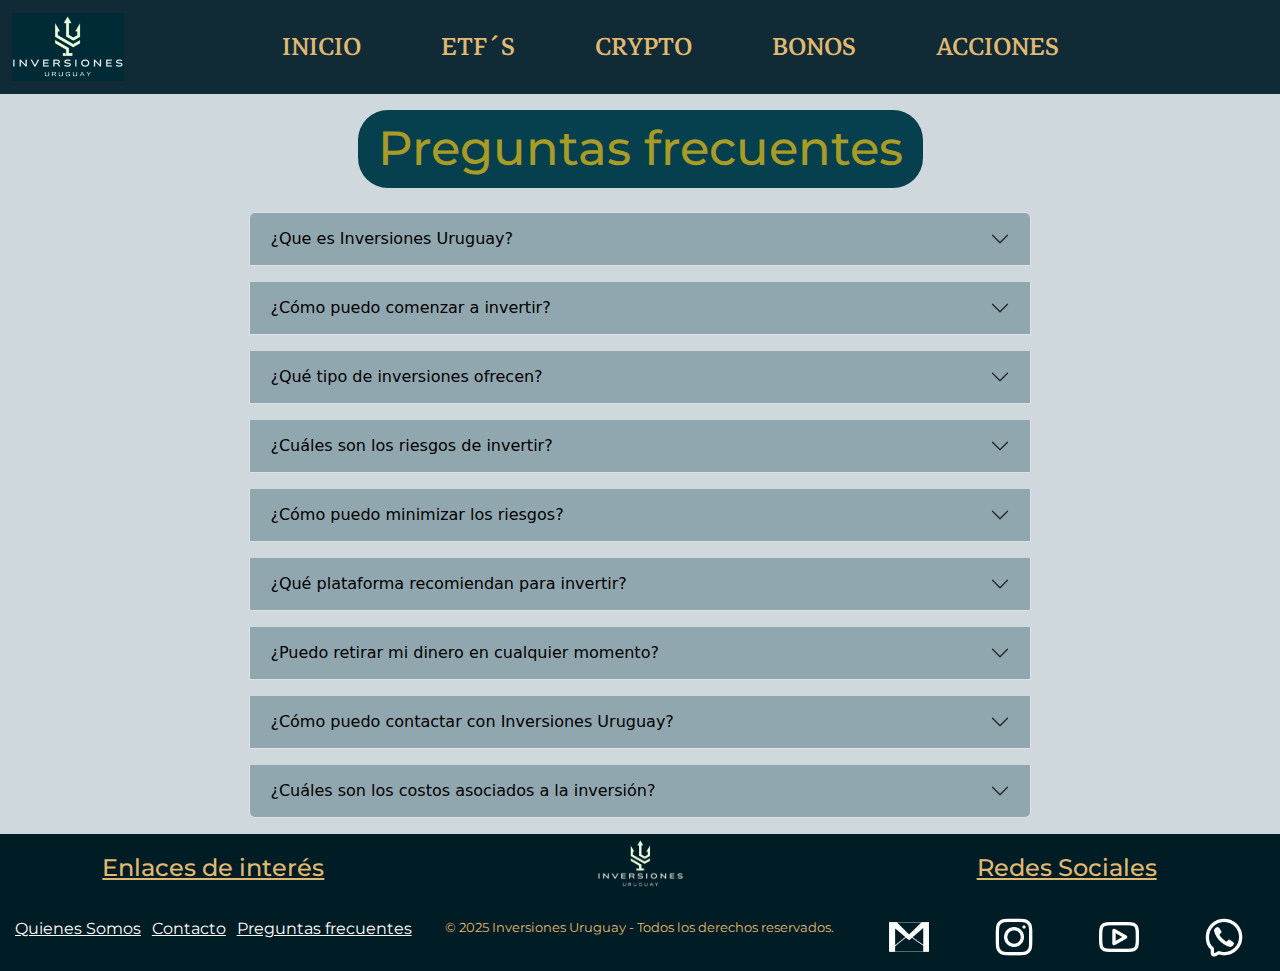
<file: pages/preguntas-frecuentes.html>
<!DOCTYPE html>
<html lang="es">
<head>
    <meta charset="UTF-8">
    <meta name="viewport" content="width=device-width, initial-scale=1.0">
    <title>Inversiones Uruguay</title>
<!-- CSS BS -->
<link href="https://cdn.jsdelivr.net/npm/bootstrap@5.3.3/dist/css/bootstrap.min.css" rel="stylesheet" integrity="sha384-QWTKZyjpPEjISv5WaRU9OFeRpok6YctnYmDr5pNlyT2bRjXh0JMhjY6hW+ALEwIH" crossorigin="anonymous">
    <!-- CSS-->
    <link rel="stylesheet" href="../css/style.css">

    <!--FONTS-->
    <!-- Nav -->
<link rel="preconnect" href="https://fonts.googleapis.com">
<link rel="preconnect" href="https://fonts.gstatic.com" crossorigin>
<link href="https://fonts.googleapis.com/css2?family=Markazi+Text:wght@400..700&family=Open+Sans:ital,wght@0,300..800;1,300..800&display=swap" rel="stylesheet">

<!--Textro general -->
<link rel="preconnect" href="https://fonts.googleapis.com">
<link rel="preconnect" href="https://fonts.gstatic.com" crossorigin>
<link href="https://fonts.googleapis.com/css2?family=Markazi+Text:wght@400..700&family=Montserrat:ital,wght@0,100..900;1,100..900&family=Open+Sans:ital,wght@0,300..800;1,300..800&display=swap" rel="stylesheet">
</head>

<!-- BARRA DE NAVEGACION. -->

<body>
  <header>
    <!-- BARRA DE NAVEGACION -->
    <nav class="navbar navbar-expand-lg menu-navegacion">
      <div class="container-fluid">
        <a class="navbar-brand" href="../index.html"><img class="logo-inicial" src="../assets/logo2.PNG" alt="Logo"></a>
        <button class="navbar-toggler color-hamburguesa" type="button" data-bs-toggle="collapse" data-bs-target="#navbarNav" aria-controls="navbarNav" aria-expanded="false" aria-label="Toggle navigation">
          <span class="navbar-toggler-icon"></span>
        </button>
        <div class="collapse navbar-collapse" id="navbarNav">
          <ul class="navbar-nav menu-navegacion">
            <li class="nav-item">
              <a class="nav-link custom-navbar" href="../index.html">Inicio</a>
            </li>
            <li class="nav-item">
              <a class="nav-link custom-navbar" href="../pages/etf.html">Etf´s</a>
            </li>
            <li class="nav-item">
              <a class="nav-link custom-navbar" href="../pages/crypto.html">Crypto</a>
            </li>
            <li class="nav-item">
              <a class="nav-link  custom-navbar" href="../pages/bonos.html">Bonos</a>
            </li>
            <li class="nav-item">
              <a class="nav-link  custom-navbar" href="../pages/acciones.html">Acciones</a>
            </li>
          </ul>
        </div>
      </div>
    </nav>

</header>



<!-- SECCION PRINCIPAL -->
<main class="background-pages">

<div class="contenedor-titulo-inicial">
  <h1 class="titulo-inicial">Preguntas frecuentes</h1>
</div>

      <section class="container">
        <div class="row">
          <div class="col-12">
            <div class="accordion reset-colores" id="accordionPanelsStayOpenExample">
      
              <!-- Acordeón 1 -->
              <div class="accordion-item margin-acordeon">
                <h2 class="accordion-header">
                  <button class="accordion-button collapsed mi-hover" type="button" data-bs-toggle="collapse"
                    data-bs-target="#collapseOne" aria-expanded="true" aria-controls="collapseOne">
                    ¿Que es Inversiones Uruguay?
                  </button>
                </h2>
                <div id="collapseOne" class="accordion-collapse collapse">
                  <div class="accordion-body">
                    <p>Inversiones Uruguay es una plataforma especializada en brindar información y asesoramiento sobre diversas oportunidades de inversión en el mercado financiero. Nuestro objetivo es ayudar a los inversores a tomar decisiones informadas y estratégicas.</p>
                  </div>
                </div>
              </div>
      
              <!-- Acordeón 2 -->
              <div class="accordion-item margin-acordeon">
                <h2 class="accordion-header">
                  <button class="accordion-button collapsed mi-hover" type="button" data-bs-toggle="collapse"
                    data-bs-target="#collapseTwo" aria-expanded="false" aria-controls="collapseTwo">
                    ¿Cómo puedo comenzar a invertir?
                  </button>
                </h2>
                <div id="collapseTwo" class="accordion-collapse collapse">
                  <div class="accordion-body">
                    <p>Para comenzar a invertir, es importante definir tus objetivos financieros, evaluar tu tolerancia al riesgo y seleccionar un bróker confiable. Luego, puedes elegir entre diversas opciones de inversión, como ETFs, criptomonedas, acciones y bonos, según tu perfil de riesgo.
                    </p>
                  </div>
                </div>
              </div>
      
              <!-- Acordeón 3 -->
              <div class="accordion-item margin-acordeon">
                <h2 class="accordion-header">
                  <button class="accordion-button collapsed mi-hover" type="button" data-bs-toggle="collapse"
                    data-bs-target="#collapseThree" aria-expanded="false" aria-controls="collapseThree">
                    ¿Qué tipo de inversiones ofrecen?
                  </button>
                </h2>
                <div id="collapseThree" class="accordion-collapse collapse">
                  <div class="accordion-body">
                    <p>Ofrecemos información detallada sobre diferentes alternativas de inversión, incluyendo:</p>
                    <ul class="li-acordeon">
                        <li><span class="negrita">-ETFs: </span> Fondos que agrupan múltiples activos y se negocian en bolsa.</li>
                        <li><span class="negrita">-Criptomonedas:</span> Activos digitales como Bitcoin, Ethereum y stablecoins.</li>
                        <li><span class="negrita">-Bonos: </span>Instrumentos de renta fija emitidos por gobiernos o corporaciones.</li>
                        <li><span class="negrita">-Acciones:</span> Participaciones en empresas de distintos sectores y mercados.</li> 
                    </ul>
                  </div>
                </div>
              </div>
      
              <!-- Acordeón 4 -->
              <div class="accordion-item margin-acordeon">
                <h2 class="accordion-header">
                  <button class="accordion-button collapsed mi-hover" type="button" data-bs-toggle="collapse"
                    data-bs-target="#collapseFour" aria-expanded="false" aria-controls="collapseFour">
                    ¿Cuáles son los riesgos de invertir?
                  </button>
                </h2>
                <div id="collapseFour" class="accordion-collapse collapse">
                  <div class="accordion-body">
                    <p>Toda inversión conlleva un nivel de riesgo. La volatilidad del mercado, las fluctuaciones económicas y la posible pérdida de capital son algunos de los factores a considerar. Por ello, es recomendable diversificar tu cartera y mantener una estrategia de inversión a largo plazo.</p>
                  </div>
                </div>
              </div>
      
              <!-- Acordeón 5 -->
              <div class="accordion-item margin-acordeon">
                <h2 class="accordion-header">
                  <button class="accordion-button collapsed mi-hover" type="button" data-bs-toggle="collapse"
                    data-bs-target="#collapseFive" aria-expanded="false" aria-controls="collapseFive">
                    ¿Cómo puedo minimizar los riesgos?
                  </button>
                </h2>
                <div id="collapseFive" class="accordion-collapse collapse">
                  <div class="accordion-body">
                    <p>Para reducir los riesgos en tu inversión, puedes seguir estas recomendaciones:</p>
                    <ul class="li-acordeon">
                        <li><span class="negrita">-Diversificar tu portafolio</span> invirtiendo en diferentes tipos de activos.</li>
                        <li><span class="negrita">-Invertir a largo plazo</span> y evitar decisiones impulsivas basadas en la volatilidad del mercado.</li>
                        <li><span class="negrita">-Mantenerte informado</span> sobre las tendencias y regulaciones financieras.</li>
                        <li><span class="negrita">-Consultar con expertos</span> financieros antes de tomar decisiones importantes.</li>
                    </ul>
                  </div>
                </div>
              </div>

              <!-- Acordeón 6 -->
              <div class="accordion-item margin-acordeon">
                <h2 class="accordion-header">
                  <button class="accordion-button collapsed mi-hover" type="button" data-bs-toggle="collapse"
                    data-bs-target="#collapseSix" aria-expanded="false" aria-controls="collapseTwo">
                    ¿Qué plataforma recomiendan para invertir?
                  </button>
                </h2>
                <div id="collapseSix" class="accordion-collapse collapse">
                  <div class="accordion-body">
                    <p>Existen diversas plataformas confiables para invertir. La elección dependerá del tipo de inversión que deseas realizar, las comisiones y la facilidad de uso. Algunas opciones populares incluyen brókers regulados, exchanges de criptomonedas y plataformas de gestión de fondos.

                    </p>
                  </div>
                </div>
              </div>

              <!-- Acordeón 7 -->
              <div class="accordion-item margin-acordeon">
                <h2 class="accordion-header">
                  <button class="accordion-button collapsed mi-hover" type="button" data-bs-toggle="collapse"
                    data-bs-target="#collapseSeven" aria-expanded="false" aria-controls="collapseTwo">
                    ¿Puedo retirar mi dinero en cualquier momento?
                  </button>
                </h2>
                <div id="collapseSeven" class="accordion-collapse collapse">
                  <div class="accordion-body">
                    <p>Sí, aunque dependerá del tipo de activo en el que hayas invertido. Activos como acciones y criptomonedas ofrecen mayor liquidez, permitiendo la compra y venta en cualquier momento del mercado. En cambio, algunos bonos o fondos de inversión pueden requerir plazos específicos para su retiro.</p>
                  </div>
                </div>
              </div>

                <!-- Acordeón 8 -->
                <div class="accordion-item margin-acordeon">
                  <h2 class="accordion-header">
                    <button class="accordion-button collapsed mi-hover" type="button" data-bs-toggle="collapse"
                      data-bs-target="#collapseEight" aria-expanded="false" aria-controls="collapseTwo">
                      ¿Cómo puedo contactar con Inversiones Uruguay?
                    </button>
                  </h2>
                  <div id="collapseEight" class="accordion-collapse collapse">
                    <div class="accordion-body">
                       <p>Si tienes más dudas o necesitas asesoramiento personalizado, puedes contactarnos a través de nuestra sección de <span class="negrita">Contacto</span>, donde podrás enviarnos tus consultas e inquietudes. Otras formas de contacto: </p>
                    </div>
                  </div>
                </div>
      
              <!-- Acordeón 9 -->
              <div class="accordion-item margin-acordeon">
                <h2 class="accordion-header">
                  <button class="accordion-button collapsed mi-hover" type="button" data-bs-toggle="collapse"
                    data-bs-target="#collapseNine" aria-expanded="false" aria-controls="collapseSix">
                    ¿Cuáles son los costos asociados a la inversión?
                  </button>
                </h2>
                <div id="collapseNine" class="accordion-collapse collapse">
                  <div class="accordion-body">
                    <p>Los costos varían según el tipo de activo y el bróker utilizado. Algunos costos comunes incluyen:</p>
                    <ul class="li-acordeon">
                        <li><span class="negrita">-Comisiones </span> de compra y venta en plataformas de inversión.</li>
                        <li><span class="negrita">-Gastos de gestión</span> en ETFs y fondos de inversión.</li>
                        <li><span class="negrita">-Spreads y tarifas de retiro</span>en exchanges de criptomonedas.</li>
                    </ul>
                    <p>Antes de invertir, es recomendable revisar las condiciones y costos de cada plataforma.</p>
                  </div>
                </div>
              </div>
      
            </div>
          </div>
        </div>
      </section>
      
</main>



<!-- FOOTER -->
<footer class="contenedor-footer">
  
  <section class="footer-col-enlaces">
    <h3 class="titulos-footer">Enlaces de interés</h3>
          <ul class="contenedor-enlaces">
              <li><a class="footer-estilo" href="../pages/nosotros.html">Quienes Somos</a></li>
              <li><a class="footer-estilo" href="../pages/contacto.html">Contacto</a></li>
              <li><a class="footer-estilo" href="../pages/preguntas-frecuentes.html">Preguntas frecuentes</a></li>
          </ul>
  
  </section>
  
  <section  class="logo-footer">
    <div>
      <img class="logo-footer-tamaño" src="../assets/logo-footer1.PNG" alt="Logo de Inversiones Uruguay">
      <p class="footer-p">© 2025 Inversiones Uruguay - Todos los  derechos reservados.</p>
  </div>
  </section>
  
  <section class="footer-col-iconos">
          <!-- REDES SOCIALES -->
           <h3 class="titulos-footer">Redes Sociales</h3>
          <section class="redes-sociales">
              <div>
                  <a class="estilo-iconos" href="https://www.gmail.com/"><img class="redes-sociales-iconos" src="../assets/mail.png" alt="Mail"></a>
                  <a class="estilo-iconos" href="https://www.instagram.com/"><img class="redes-sociales-iconos" src="../assets/ig.png" alt="Instagram"></a>
                  <a class="estilo-iconos" href="https://www.youtube.com/"><img class="redes-sociales-iconos" src="../assets/yt.png" alt="Youtube"></a>
                  <a class="estilo-iconos" href="https://wa.me/111111111"><img class="redes-sociales-iconos" src="../assets/wpp.png" alt="Whataspp"></a>
          </div>
          
        </section>
      </section>
          <!--AVISO DE COPYRIGHT-->
  
      
  
  </footer>
    <script src="https://cdn.jsdelivr.net/npm/bootstrap@5.3.3/dist/js/bootstrap.bundle.min.js" integrity="sha384-YvpcrYf0tY3lHB60NNkmXc5s9fDVZLESaAA55NDzOxhy9GkcIdslK1eN7N6jIeHz" crossorigin="anonymous"></script>
    </body>
    </html>
</file>
<file: css/style.css>
*{
        margin: 0;
        padding: 0;
        box-sizing: border-box;
    }

    
html, body{
    height: 100%;
}

body{
    display: flex;
    flex-direction: column;
}
main{
    flex: 1;
}
        
ul{
    padding-left: 15px;
    padding-right: 15px;
    list-style: none;
}

        /* ESTILO LOGO */

.logo-inicial{
width: 7rem;
}

         /* ESTILOS MENU NAV */


.menu-navegacion{
    display: flex;
    justify-content: center;
    width: 100%;
    gap: 4rem;
    background-color: #102b36;
    padding-right: 2.1rem;
} 

.color-hamburguesa{
    background-color: #bec3ca;
    font-size: 1.3rem;
    margin: 0;
}

.nav-link{
color: #e0b973;
}

.custom-navbar{
    font-family: "Markazi Text", serif;
    font-size: 2.2rem;
    text-transform: uppercase;
    background-color: #102b36;
    border-radius: 1.25rem;
  }
  
  .custom-navbar:hover {
    background-color: #889ca4;
    font-family: "Markazi Text", serif;
    font-size: 2.2rem;
    border-radius: 1.25rem;
    font-weight: bold;
    color: #213555;
    padding: 8px 20px;
  }

            /* Estilo Principal */



            /* ESTILO INDEX */
.background-inicio{
        background-image:url(../assets/fondo-inicio.jpg);
        background-size: cover;
        height: 100vh;
        background-repeat: no-repeat;
}

.contenedor-main{
        display: flex;
        justify-content: center;
        align-items: center;
        min-height: 100vh;
        flex-direction: column;
        text-align: center;
      
}   

.primer-texto{
    background-color: #f4f7f9 ;
    text-align: center;
    color: #000000;
    font-size: 1.3rem;
    font-family: "Montserrat", serif;
    margin: .625rem;
    padding: .3125rem;
}

.titulo-principal{  
    background-color:#1a3b4a ;
    color: #ffffff;
    font-weight: bold;
    font-size: 3.2rem;
    font-family: "Montserrat", serif;
    margin-bottom: .3125rem;
    padding-left: 2rem;
    padding-right: 2rem;
    padding-top: 0.5rem;
    padding-bottom: 0.5rem;
    text-shadow: 10px 10px 10px rgba(0,0,0,0.56);
}

.boton-agenda{
    font-weight: bold;
    color: #000000 ;
    border: #000000  0.2rem solid;
    font-size: 1.3rem;
    font-family: "Montserrat", serif;
    background-color: #e0b973 ;
    border-radius: 1.875rem;
    margin-top: 3.125rem;
    margin-bottom: 1.25rem;
    padding-left: .65rem;
    padding-right: .65rem;
    padding-top: .33rem;
    padding-bottom: .335rem;
}

.boton-agenda:hover{
    background-color: #102b36;
    color: #e0b973;
    transition: 0.4s;
    cursor: pointer;
    border: #e0b973  0.2rem solid;
    
}

.texto-principal{
    width: 70%;
    height: auto;
    background-color: #1a3b4a;
    font-family: "Montserrat", serif;
    font-size: 1.5rem;
    color: #e0e2e4 ;
    text-align: justify;
    margin-top: 3.125rem;
    padding-left: 1.25rem;
    padding-right: 1.25rem; 
    padding-top: .9rem;
}

/*-------------------------------------- ESTILOS HTMLS------------------------------------------ */

        /*------------------------------------ titulos-------------------------------------  */
.contenedor-titulo-inicial{
            display: flex;
            justify-content: center;
            align-items: center;
}

.titulo-inicial{
    text-align: center;
    padding: 0.625rem;
    padding-left: 1.25rem;
    padding-right: 1.25rem;
    background-color: #063f4d;
    font-family: "Montserrat", serif;
    font-size: 3rem;
    color: #a89b26;
    border-radius: 1.875rem;
    margin-top: 1rem;
    
}

.contenedor-que-son{
    display: grid;
    grid-template-columns:1fr;
    grid-template-rows: 1fr 1fr;
    justify-content: center;
    align-items: center;
}

.contenedor-imagenes{
    display: flex;
    justify-content: space-around;
    margin-top: 1.25rem;
    margin-bottom: 2.5rem;
    gap: 1.25rem;
}

.pages-img{
    width: 31.25rem;
    height: 21.875rem;
    box-shadow: 10px 10px 5px 0px rgba(0,0,0,0.75);
-webkit-box-shadow: 10px 10px 5px 0px rgba(0,0,0,0.75);
-moz-box-shadow: 10px 10px 5px 0px rgba(0,0,0,0.75);
}

.contenedor-uso-tipos{
    display: grid;
    grid-template-columns: 1fr 1fr;
    grid-template-rows: 1fr;
    justify-content: space-around;
}

.subtitulo-main{
    font-family: "Montserrat", serif;
    font-size: 2.1rem;
    color: #000000;
    text-align: center;
    margin: 3rem;
    text-decoration: underline;
    text-shadow: 4px 4px 8px rgba(0,0,0,0.6);
}

.estilo-main{ 
    font-family: "Montserrat", serif;
    font-size: 1.3rem;
    color: #000000;
    text-align: justify;
    margin: 0;
    padding-left: 8%;
    padding-right: 8%;
}

.estilo-uso-tipos{
    font-family: "Montserrat", serif;
    font-size: 1.3rem;
    color: #000000;
    text-align: justify;
    margin-bottom: 1.25rem;
}

.p-main{
    text-align: center;
    font-family: "Montserrat", serif;
    font-size: 1.7rem;
    text-decoration: underline;
    margin-bottom: 1.5rem;

}

.contenedor-cards{
    display: flex;
    justify-content: space-around;
    margin-top: 4rem ;
    gap: 1.5rem;
    flex-wrap: wrap;
}

.card-tamaño-pages{
    width: 35rem;
}
    
.card-titulo{
        text-align: center;
        font-family: "Montserrat", serif;
        font-size: 2rem;
        text-decoration: underline;
        margin-bottom: 1.25rem;
        color: #e0b973;
}

.card-descripcion{
    text-align: justify;
    font-size: 1.2rem;
    color: #ffffff;
    padding-left: 1.2rem;
    padding-right: 1.2rem;
}

.card-color{
        background-color: #1b5a74;
        box-shadow: 10px 10px 5px 0px rgba(0,0,0,0.75);
}
    
.img-card-tamaño{
        height: 20rem;
         box-shadow: 10px 10px 5px 0px rgba(0,0,0,0.75);
        -webkit-box-shadow: 10px 10px 5px 0px rgba(0,0,0,0.75);
        -moz-box-shadow: 10px 10px 5px 0px rgba(0,0,0,0.75);
}

.contenedor-conclusion{
            display: flex;
            justify-content: center;
            align-items: center;

}

.estilo-main-conclusion{
        font-family: "Montserrat", serif;
        font-size: 1.3rem;
        color: #000000;
        text-align: justify;
        margin-left: 10%;
        margin-right: 10%;
        margin-bottom: 4rem;
}



        /* BACKGROUND HTML */

.background-pages{
 background-color: #2e5a6b3b;
}


  



/* --------------------------------------------------------------Nosotros Seccion--------------------------------------------------------------------- */


           

.contenedor-imagenes-nosotros{
    display: flex;
    justify-content: space-around;
    align-items: center;
    flex-wrap: wrap;
    gap: 1.25rem;
    margin: 2rem;
}

.card-tamaño{
    width: 30rem ;
}

.card-tamaño-director{
    width: 35rem;
}

.nosotros-img{
height: 30rem;
box-shadow: 10px 10px 5px 0px rgba(0,0,0,0.75);
-webkit-box-shadow: 10px 10px 5px 0px rgba(0,0,0,0.75);
-moz-box-shadow: 10px 10px 5px 0px rgba(0,0,0,0.75);
}

.nosotros-img-director{
    height: 36rem;
    box-shadow: 10px 10px 5px 0px rgba(0,0,0,0.75);
    -webkit-box-shadow: 10px 10px 5px 0px rgba(0,0,0,0.75);
    -moz-box-shadow: 10px 10px 5px 0px rgba(0,0,0,0.75);
}

.color-card-nosotros{    
    background-color: #1A2A30;
    box-shadow: 10px 10px 5px 0px rgba(0,0,0,0.75);
    -webkit-box-shadow: 10px 10px 5px 0px rgba(0,0,0,0.75);
    -moz-box-shadow: 10px 10px 5px 0px rgba(0,0,0,0.75);
}

.color-card-texto-nosotros{
    color: #ffe600;
    font-family: "Montserrat", serif;
    font-size: 1.2rem;
    text-align: center;
    padding-left: 1.2rem;
    padding-right: 1.2rem;
}

.quienes-somos{
    text-align: center;
    font-family: "Montserrat", serif;
    color: #ffffff;
    margin-bottom: 1.1rem;
}




.estilo-main-nosotros{
    margin-top: 5rem;
    margin-bottom: 0;
    color: #1A2A30;
}

.contenedor-nosotros-texto{
    display: grid;
    grid-template-columns: 1fr 1fr ;
    justify-content: space-around;
    column-gap: 10rem;
    margin-top: 3rem;
    margin-left: 5rem;
    margin-right: 5rem;
    padding-bottom: 7rem;
}

.subrayado{
        text-decoration: underline;
}





/* --------------------------------------------------------------Footer---------------------------------------------------------------------- */
.contenedor-footer{
        display: grid;
        grid-template-columns: repeat(3, 1fr);
        background-color:#001c24 ;
        
}

.footer-col-enlaces{
    display: grid;
    grid-template-columns: 1fr;
    grid-template-rows: 1fr 1fr;
}

.contenedor-enlaces{
    display: flex;
    flex-direction: row;
    justify-content: space-between;
    align-items: center;
}
.titulos-footer{
    color: #e0b973;
    font-family: "Montserrat", serif;
    font-size: 1.5rem;
    text-align: center;
    margin-top: 1.25rem;
    margin-bottom: 1.25rem;
    text-decoration: underline;
}

.footer-estilo{   
        font-family: "Montserrat", serif;
        font-size: 1rem;
        color: #ffffff;
        
}

.footer-p{
    color: #e0b973;
    font-family: "Montserrat", serif;
    font-size: 0.8rem;
    padding-top: 1.875rem;
    margin: 0;
    display: flex;
    justify-content: center;
    align-items: flex-end;

}
    
.footer-col-iconos{
    display: grid;
    grid-template-columns: 1fr;
    grid-template-rows: 1fr 1fr;
}



.redes-sociales{
    display: flex;
    justify-content: center;
    align-items: center;
    text-align: center;
}

.redes-sociales-iconos{
    margin: 0;
    padding: 0;
    width: 2.5rem;
    height: 2.5rem;
}

.estilo-iconos{
    padding-right: 1.875rem;
    padding-left: 1.875rem;
}

.logo-footer{
    text-align: center;
    padding-top: .3125rem;
    
}



.logo-footer-tamaño{
    width: 20%;
    height: 20%;
}



/* --------------------------------------------------------------Contactos seccion---------------------------------------------------------------------- */

.background-contacto {
    position: relative;
    z-index: 1;
  }
  
.background-contacto::before {
    content: "";
    position: absolute;
    width: 100%;
    height: 100%;
    background-image: url(../assets/fondo-contacto.jpg);
    background-size: cover;
    filter: blur(1px);
    z-index: -1;
}

.margen-contacto{
    width: 90%;
}
 
.mapa{
        width: 100%;
        height: 100%;
        padding-top: 4rem;
        padding-bottom: 4rem;
        margin-right: .31rem;
    }

.formulario-contacto{
    display: flex;
    width: 100%;
    margin-top: 1rem;
    
}

.borde-form{
    border: 0.2rem solid #000000;
    border-radius: 1.875rem;
    background-color: #ffffff;
    padding: 1.25rem;
    margin-top: 2.5rem;
    margin-bottom: 2.5rem;

}


.background-form{
    background-color: #7fa2ac;
}


input[type="text"], input[type="email"] {
    width: 60%;
    height: 2.5rem;
    border-radius: 1rem;
    border: 0.2rem solid #000000;
    padding-left: 1.25rem;
    margin-bottom: 1.25rem;
}

input[type="radio"]{
    width: 1.3rem;
    height: 3.5rem;
}
 

label{
    text-align: center;
    width: 40%;
    padding-right: 5rem;
    padding-top: .7rem;
    font-family: "Montserrat", serif;
    font-size: 1.3rem;
    text-decoration: underline 1px solid #000000;
}

.label-cliente{
    text-align: center;
    width: 40%;
    padding-right: 5rem;
    padding-top: .7rem;
    font-family: "Montserrat", serif;
    font-size: 1.3rem;
    text-decoration: underline 1px solid #000000;
}

textarea{
    width: 60%;
    border: 0.2rem solid #000000;
    padding-left: 1.25rem;
    margin-bottom: 1.25rem;
}

.centrado-radio{
    display: flex;
    width: 60%;
    justify-content: space-evenly;
    padding-left: 3rem;
    margin-bottom: 1.25rem;
}
 
button[type="submit"]{
    font-family: "Montserrat", serif;
    font-size: 2rem;       
    padding: 1rem ;     
    border-radius: 1rem;    
    background-color: #e0b973; 
    color: #000000;         
    border: none;            
    cursor: pointer; 
    
}


.boton-submit{
    display: flex;
    justify-content: center;
    width: 100%;
}

button:hover{
    background-color: #b3832a;
}
      

/* --------------------------------------------------------------Preguntas frecuentes---------------------------------------------------------------------- */

.margin-acordeon {
        margin-top: 1rem;
        margin-bottom: 1rem;
        max-width: 70%;
        margin-left: 15%;
        margin-right: 15%;
      }
      

.reset-colores {
        --bs-accordion-bg: #2e5a6b37;
        --bs-accordion-btn-color: #000000;
        --bs-accordion-btn-bg: #2e5a6b37;
        --bs-accordion-active-color: #000000;
        --bs-accordion-active-bg: #2e5a6bb9;
        --bs-accordion-btn-focus-box-shadow: none;
}

.mi-hover:hover {
        background-color: #1c3c47;
        color: #ffffff;
    }
      
.negrita{
    font-weight: bold;
}



/* --------------------------------------------------------------MEDIA QUERY---------------------------------------------------------------------- */

@media (max-width: 500px) {


    /* ------------------------NAV---------------------------- */
    .menu-navegacion{
       align-items: center;
       padding: 0;
       gap: 0;
    }

    .custom-navbar{
        font-size: 1.5rem;
        padding: 0;
        margin: 0;
        transition: none !important;
    }

    .nav-link{
        margin: 0;
        padding: 0;
    }

    .custom-navbar:hover {
      background-color: #102b36;
      color: #e0b973;
      font-weight: normal;
      padding: 0;
    }



/* ----------------------------INDEX-------------------------------- */

    .contenedor-main {
        justify-content: flex-start;
        padding-top: 8rem;
      }
    

   .primer-texto{
    margin-left: 10%;
    margin-right: 10%;
    font-size: .9rem;
    padding: 0;
   }

   .titulo-principal{
    font-size: 2.3rem;
    margin-right: 6%;
    margin-left: 6%;
   }

  .boton-agenda{
    border: #000000  0.1rem solid;
    font-size: 1rem;
    margin-top: .9rem;
  }

  .texto-principal{
    width: 90%;
    margin-top: 2rem;
    padding-right: 1rem;
    padding-left: 1rem;
    font-size: 1rem;
    text-align: justify;
  }

  /* ------------------HTML PAGES--------------------------- */

  .contenedor-que-son{
    grid-template-rows: 1fr;
  }

  .contenedor-uso-tipos{
    grid-template-columns: 1fr;
  }

  .estilo-main{
    font-size: 1rem;
    padding-left: 15px;
    padding-right: 15px;
  }

  .p-main{
    font-size: 1.4rem;
  }

  .titulo-inicial{
    font-size: 2.5rem;
    margin-left: 15px;
    margin-right: 15px;
  }

  .subtitulo-main{
    font-size: 1.6rem;
    margin: 0;
    padding: 0;
    margin-bottom: 3rem;
    margin-top: 3rem;
  }

  .estilo-uso-tipos{
    font-size: 1rem;
    margin: 0;
    margin-bottom: 1rem;
  }

  .card-tamaño-pages{
    width: 85%;
  }

  .img-card-tamaño{
    height: 10rem;
  }

  .card-titulo{
    font-size: 1.3rem;
    margin-bottom: .5rem;
  }

  .card-descripcion{
    font-size: 1rem;
    padding: 0;
  }

  .estilo-main-conclusion{
    margin: 0;
    font-size: 1rem;
    padding-left: 20px;
    padding-right: 20px;
    margin-bottom: 2rem;
    }

    .contenedor-cards{
        margin-top: 1.5rem;
    }

  .contenedor-imagenes{
    flex-direction: column;
    margin: 0;
  }

  .pages-img{
    width: 90%;
    height: 10rem;
    margin-left: 5%;
    margin-right: 5%;
    margin-bottom: 1rem;
  }

  .ocultar-mobile{
    display: none;
  }

/* ------------------------FOOTER------------------------ */
  .contenedor-footer{
    grid-template-columns: 1fr;
  }

  .contenedor-enlaces{
    flex-direction: column;
    padding: 0;
  }  

  .contenedor-enlaces li{
    margin-bottom: .8rem;
  }

  .footer-estilo{
    font-size: 0.8rem;
  }

  .footer-col-enlaces{
    display: flex;
    flex-direction: column;
    align-items: center;
  }
  
  .titulos-footer{
    font-size: 1.5rem;
    margin-bottom: .5rem;
    margin-top: .5rem;
  }



  .redes-sociales-iconos{
    width: 2rem;
    height: 2rem;
  }

  .estilo-iconos{   
    padding-right: 1.5rem;
    padding-left: 1.5rem;
  }


  .footer-col-enlaces {
    order: 1;
  }

  .footer-col-iconos {
    
    order: 2;
  }

  .logo-footer {
    order: 3;
  }

  .footer-p{
    font-size: 0.6rem;
    padding-top: 1rem;
    margin-bottom: 0.4rem;
  }

  .logo-footer{
    padding-top: 50px;
    
  }

  /* -------------------QUIENES SOMOS---------------------- */

 .nosotros-img{
height: 15rem;
 }

  .nosotros-img-director{
    height: 20rem;
  }

  .card-tamaño{
    width: 15rem;
  }
  
  .card-tamaño-director{
    width: 18rem;
  }

  .quienes-somos{
    margin-bottom: .5rem;
  }

  .color-card-texto-nosotros{
    font-size: .7rem;
    width: 100%;
    padding: 0;
  }

  .contenedor-nosotros-texto{
    grid-template-columns: 1fr;
    grid-template-rows: 1fr 1fr;
    margin-left: 0;
    margin-right: 0;
  }

/* ---------------------CONTACTO------------------ */
  
  .mapa{
    
    height: 400px;
    padding: 0;
    margin: 0;
    margin-top: 3rem;
    
  }

  .formulario-contacto{
    margin: 0;
    padding: 0;
  }

  input[type="text"], input[type="email"] {
    height: 2rem;
    border-radius: 1rem;
    border: 0.1rem solid #000000;
  }

  label{
    padding: 0;
    padding-right: 2rem;
    font-size: 1rem;
    
}

textarea{
  border: 0.1rem solid #000000;
}

  .label-cliente{
padding-right: 2rem;
font-size: 1rem;
}

  input[type="radio"]{
    width: 1rem;
    height: 1.6rem;
}

  button[type="submit"]{
    font-size: 1rem;       
    padding: .7rem ;        
}

/* -------------------------PREGUNTAS FRECUENTES----------------------------- */
.margin-acordeon{
    max-width: 100%;
    margin-left: 5%;
    margin-right: 5%;
  }

  .li-acordeon {
    text-align: left;
    padding: 0;
  }

  .li-acordeon li{
    padding-bottom: .7rem;
  }

}
</file>
